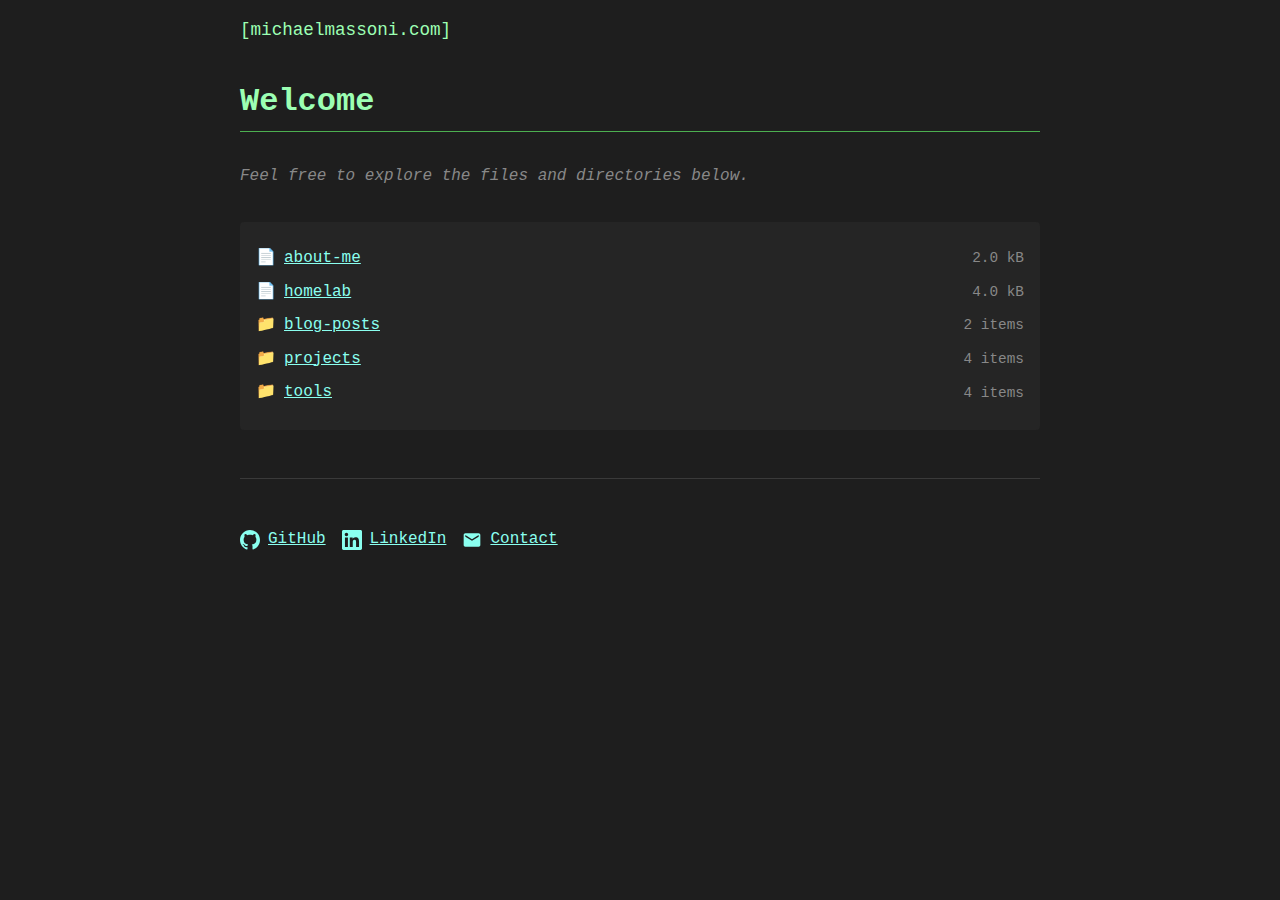
<file: index.html>
<!DOCTYPE html>
<html lang="en">

<head>
  <meta charset="UTF-8" />
  <meta name="viewport" content="width=device-width, initial-scale=1" />
  <meta name="description"
    content="Michael Massoni's personal website - Cyber Security Analyst, Linux enthusiast, and privacy advocate. Explore my tools, thoughts, and professional background." />
  <meta name="keywords" content="cyber security, linux, FOSS, privacy, homelab, security analyst, MSSP" />
  <meta name="author" content="Michael Massoni" />
  <meta name="robots" content="index, follow" />
  <meta property="og:title" content="Michael Massoni - Cyber Security Analyst" />
  <meta property="og:description"
    content="Cyber Security Analyst, Linux enthusiast, and privacy advocate. Explore my tools, thoughts, and professional background." />
  <meta property="og:type" content="website" />
  <meta property="og:url" content="https://michaelmassoni.com" />
  <title>michaelmassoni.com</title>
  <link rel="stylesheet" href="styles.css?v=1.1">
  <link rel="icon" type="image/svg+xml" href="favicon.svg">
</head>

<body>
  <div class="nav-container">
    <div class="website-name">[michaelmassoni.com]</div>
  </div>
  <h1>Welcome</h1>

  <div class="welcome-message">
    Feel free to explore the files and directories below.
  </div>

  <div class="directory-listing">
    <div class="item file">
      <a href="about.html">about-me</a>
      <span class="size">2.0 kB</span>
    </div>
    <div class="item file">
      <a href="homelab.html">homelab</a>
      <span class="size">4.0 kB</span>
    </div>
    <div class="item">
      <a href="posts.html">blog-posts</a>
      <span class="size">2 items</span>
    </div>
    <div class="item">
      <a href="projects.html">projects</a>
      <span class="size">4 items</span>
    </div>
    <div class="item">
      <a href="tools.html">tools</a>
      <span class="size">4 items</span>
    </div>
  </div>

  <footer>
    <div class="social-links">
      <a href="https://github.com/michaelmassoni" target="_blank" title="GitHub">
        <svg class="social-icon" viewBox="0 0 24 24" xmlns="http://www.w3.org/2000/svg">
          <path
            d="M12 0c-6.626 0-12 5.373-12 12 0 5.302 3.438 9.8 8.207 11.387.599.111.793-.261.793-.577v-2.234c-3.338.726-4.033-1.416-4.033-1.416-.546-1.387-1.333-1.756-1.333-1.756-1.089-.745.083-.729.083-.729 1.205.084 1.839 1.237 1.839 1.237 1.07 1.834 2.807 1.304 3.492.997.107-.775.418-1.305.762-1.604-2.665-.305-5.467-1.334-5.467-5.931 0-1.311.469-2.381 1.236-3.221-.124-.303-.535-1.524.117-3.176 0 0 1.008-.322 3.301 1.23.957-.266 1.983-.399 3.003-.404 1.02.005 2.047.138 3.006.404 2.291-1.552 3.297-1.23 3.297-1.23.653 1.653.242 2.874.118 3.176.77.84 1.235 1.911 1.235 3.221 0 4.609-2.807 5.624-5.479 5.921.43.372.823 1.102.823 2.222v3.293c0 .319.192.694.801.576 4.765-1.589 8.199-6.086 8.199-11.386 0-6.627-5.373-12-12-12z" />
        </svg>
        GitHub
      </a>
      <a href="https://linkedin.com/in/michael-massoni" target="_blank" title="LinkedIn">
        <svg class="social-icon" viewBox="0 0 24 24" xmlns="http://www.w3.org/2000/svg">
          <path
            d="M20.447 20.452h-3.554v-5.569c0-1.328-.027-3.037-1.852-3.037-1.853 0-2.136 1.445-2.136 2.939v5.667H9.351V9h3.414v1.561h.046c.477-.9 1.637-1.85 3.37-1.85 3.601 0 4.267 2.37 4.267 5.455v6.286zM5.337 7.433c-1.144 0-2.063-.926-2.063-2.065 0-1.138.92-2.063 2.063-2.063 1.14 0 2.064.925 2.064 2.063 0 1.139-.925 2.065-2.064 2.065zm1.782 13.019H3.555V9h3.564v11.452zM22.225 0H1.771C.792 0 0 .774 0 1.729v20.542C0 23.227.792 24 1.771 24h20.451C23.2 24 24 23.227 24 22.271V1.729C24 .774 23.2 0 22.222 0h.003z" />
        </svg>
        LinkedIn
      </a>
      <a href="mailto:hello@michaelmassoni.com" title="Email">
        <svg class="social-icon" viewBox="0 0 24 24" xmlns="http://www.w3.org/2000/svg">
          <path
            d="M20 4H4c-1.1 0-1.99.9-1.99 2L2 18c0 1.1.9 2 2 2h16c1.1 0 2-.9 2-2V6c0-1.1-.9-2-2-2zm0 4l-8 5-8-5V6l8 5 8-5v2z" />
        </svg>
        Contact
      </a>
    </div>
  </footer>
</body>

</html>
</file>
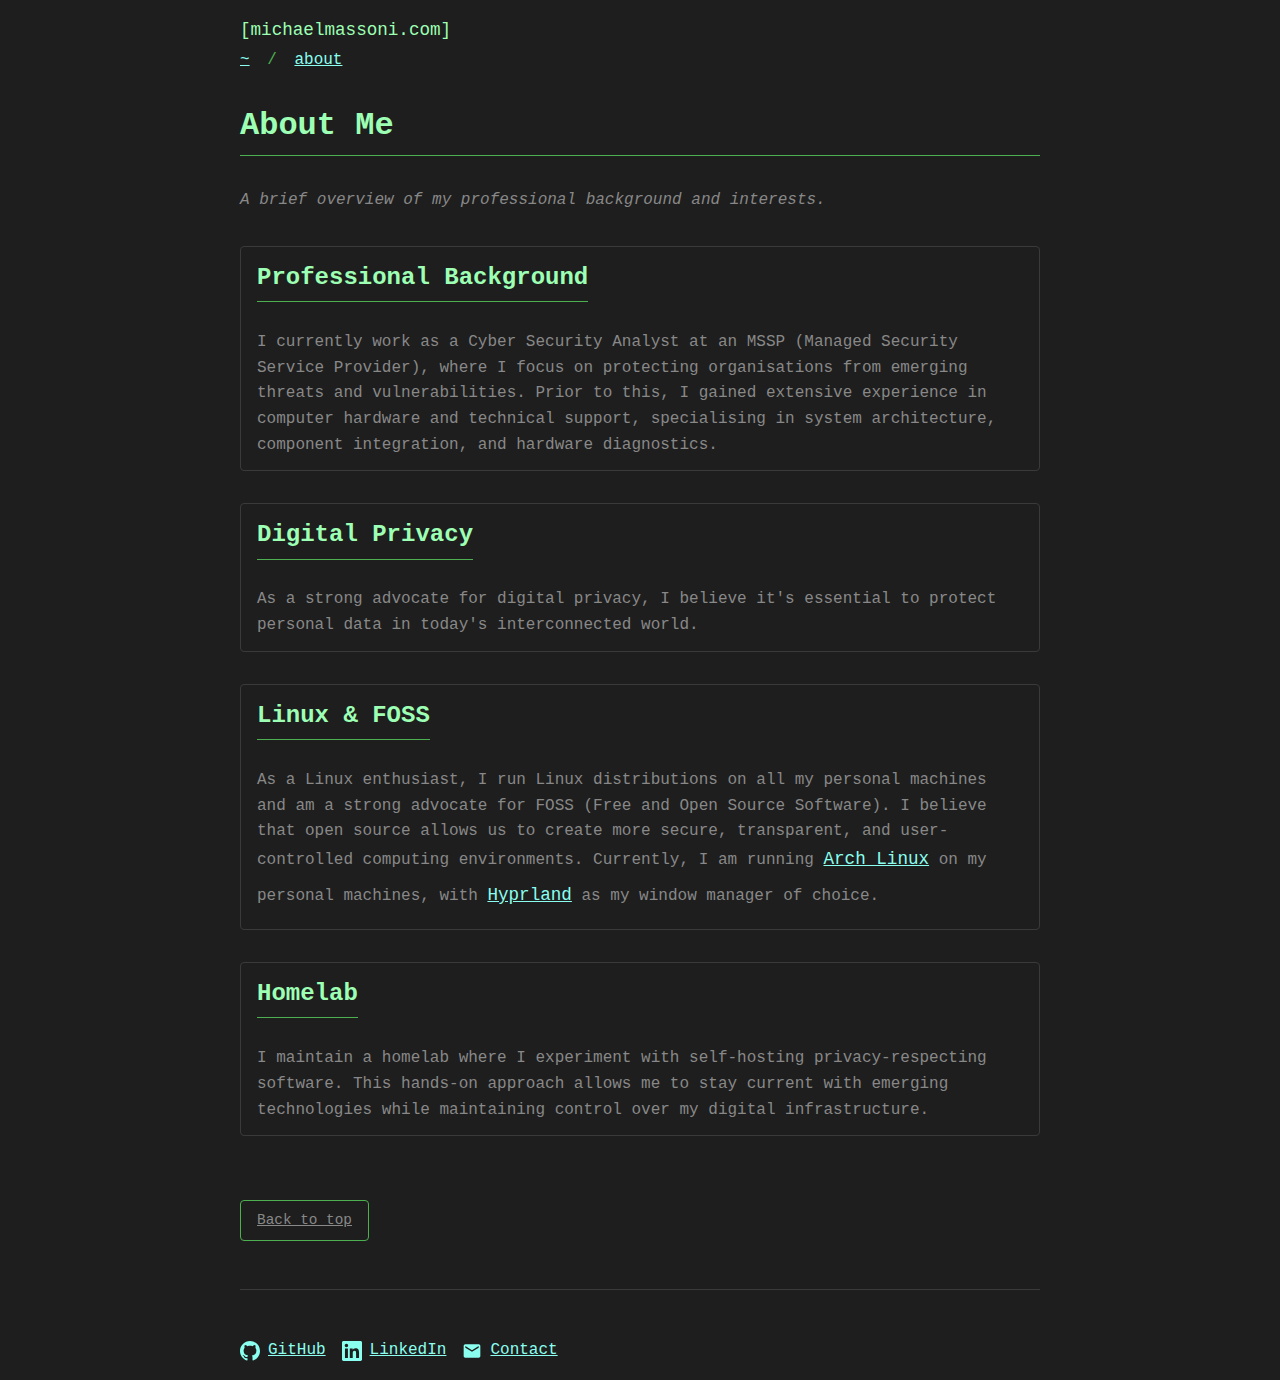
<file: about.html>
<!DOCTYPE html>
<html lang="en">
<head>
<meta charset="UTF-8" />
<meta name="viewport" content="width=device-width, initial-scale=1" />
<meta name="description" content="Learn about Michael Massoni's professional background as a Cyber Security Analyst, his expertise in computer hardware engineering, and his passion for Linux and FOSS." />
<meta name="keywords" content="cyber security analyst, computer hardware engineering, linux, FOSS, MSSP, technical support, system architecture" />
<meta name="author" content="Michael Massoni" />
<meta name="robots" content="index, follow" />
<meta property="og:title" content="About Michael Massoni - Cyber Security Professional" />
<meta property="og:description" content="Learn about Michael Massoni's professional background as a Cyber Security Analyst, his expertise in computer hardware engineering, and his passion for Linux and FOSS." />
<meta property="og:type" content="website" />
<meta property="og:url" content="https://michaelmassoni.com/about" />
<title>About - michaelmassoni.com</title>
<link rel="stylesheet" href="styles.css">
<link rel="icon" type="image/svg+xml" href="favicon.svg">
<script type="application/ld+json">
{
  "@context": "https://schema.org",
  "@type": "Person",
  "name": "Michael Massoni",
  "url": "https://michaelmassoni.com/about.html",
  "jobTitle": "Cyber Security Analyst",
  "worksFor": {
    "@type": "Organisation",
    "name": "Managed Security Service Provider (MSSP)"
  },
  "sameAs": [
    "https://github.com/michaelmassoni",
    "https://linkedin.com/in/michael-massoni"
  ],
  "description": "Cyber Security Analyst, Linux and FOSS advocate, privacy enthusiast, and homelab tinkerer."
}
</script>
</head>
<body>
  <div class="nav-container">
    <div class="website-name">[michaelmassoni.com]</div>
    <div class="nav-path">
      <a href="index.html">~</a>
      <span class="separator">/</span>
      <a href="about.html">about</a>
    </div>
  </div>
  <h1>About Me<span class="blinking-caret"></span></h1>
  
  <div class="intro-text">
    A brief overview of my professional background and interests.
  </div>
  
  <ul class="tool-list">
    <li>
      <h2>Professional Background</h2>
      <div class="tool-description">I currently work as a Cyber Security Analyst at an MSSP (Managed Security Service Provider), where I focus on protecting organisations from emerging threats and vulnerabilities. Prior to this, I gained extensive experience in computer hardware and technical support, specialising in system architecture, component integration, and hardware diagnostics.</div>
    </li>
    <li>
      <h2>Digital Privacy</h2>
      <div class="tool-description">As a strong advocate for digital privacy, I believe it's essential to protect personal data in today's interconnected world.</div>
    </li>
    <li>
      <h2>Linux & FOSS</h2>
      <div class="tool-description">As a Linux enthusiast, I run Linux distributions on all my personal machines and am a strong advocate for FOSS (Free and Open Source Software). I believe that open source allows us to create more secure, transparent, and user-controlled computing environments. Currently, I am running <a href="https://archlinux.org/" target="_blank">Arch Linux</a> on my personal machines, with <a href="https://hyprland.org/" target="_blank">Hyprland</a> as my window manager of choice.</div>
    </li>
    <li>
      <h2>Homelab</h2>
      <div class="tool-description">I maintain a homelab where I experiment with self-hosting privacy-respecting software. This hands-on approach allows me to stay current with emerging technologies while maintaining control over my digital infrastructure.</div>
    </li>
  </ul>
  
  <a href="#" class="back-to-top">Back to top</a>
  
  <footer>
    <div class="social-links">
      <a href="https://github.com/michaelmassoni" target="_blank" title="GitHub">
        <svg class="social-icon" viewBox="0 0 24 24" xmlns="http://www.w3.org/2000/svg">
          <path d="M12 0c-6.626 0-12 5.373-12 12 0 5.302 3.438 9.8 8.207 11.387.599.111.793-.261.793-.577v-2.234c-3.338.726-4.033-1.416-4.033-1.416-.546-1.387-1.333-1.756-1.333-1.756-1.089-.745.083-.729.083-.729 1.205.084 1.839 1.237 1.839 1.237 1.07 1.834 2.807 1.304 3.492.997.107-.775.418-1.305.762-1.604-2.665-.305-5.467-1.334-5.467-5.931 0-1.311.469-2.381 1.236-3.221-.124-.303-.535-1.524.117-3.176 0 0 1.008-.322 3.301 1.23.957-.266 1.983-.399 3.003-.404 1.02.005 2.047.138 3.006.404 2.291-1.552 3.297-1.23 3.297-1.23.653 1.653.242 2.874.118 3.176.77.84 1.235 1.911 1.235 3.221 0 4.609-2.807 5.624-5.479 5.921.43.372.823 1.102.823 2.222v3.293c0 .319.192.694.801.576 4.765-1.589 8.199-6.086 8.199-11.386 0-6.627-5.373-12-12-12z"/>
        </svg>
        GitHub
      </a>
      <a href="https://linkedin.com/in/michael-massoni" target="_blank" title="LinkedIn">
        <svg class="social-icon" viewBox="0 0 24 24" xmlns="http://www.w3.org/2000/svg">
          <path d="M20.447 20.452h-3.554v-5.569c0-1.328-.027-3.037-1.852-3.037-1.853 0-2.136 1.445-2.136 2.939v5.667H9.351V9h3.414v1.561h.046c.477-.9 1.637-1.85 3.37-1.85 3.601 0 4.267 2.37 4.267 5.455v6.286zM5.337 7.433c-1.144 0-2.063-.926-2.063-2.065 0-1.138.92-2.063 2.063-2.063 1.14 0 2.064.925 2.064 2.063 0 1.139-.925 2.065-2.064 2.065zm1.782 13.019H3.555V9h3.564v11.452zM22.225 0H1.771C.792 0 0 .774 0 1.729v20.542C0 23.227.792 24 1.771 24h20.451C23.2 24 24 23.227 24 22.271V1.729C24 .774 23.2 0 22.222 0h.003z"/>
        </svg>
        LinkedIn
      </a>
      <a href="mailto:hello@michaelmassoni.com" title="Email">
        <svg class="social-icon" viewBox="0 0 24 24" xmlns="http://www.w3.org/2000/svg">
          <path d="M20 4H4c-1.1 0-1.99.9-1.99 2L2 18c0 1.1.9 2 2 2h16c1.1 0 2-.9 2-2V6c0-1.1-.9-2-2-2zm0 4l-8 5-8-5V6l8 5 8-5v2z"/>
        </svg>
        Contact
      </a>
    </div>
  </footer>
</body>
</html>
</file>
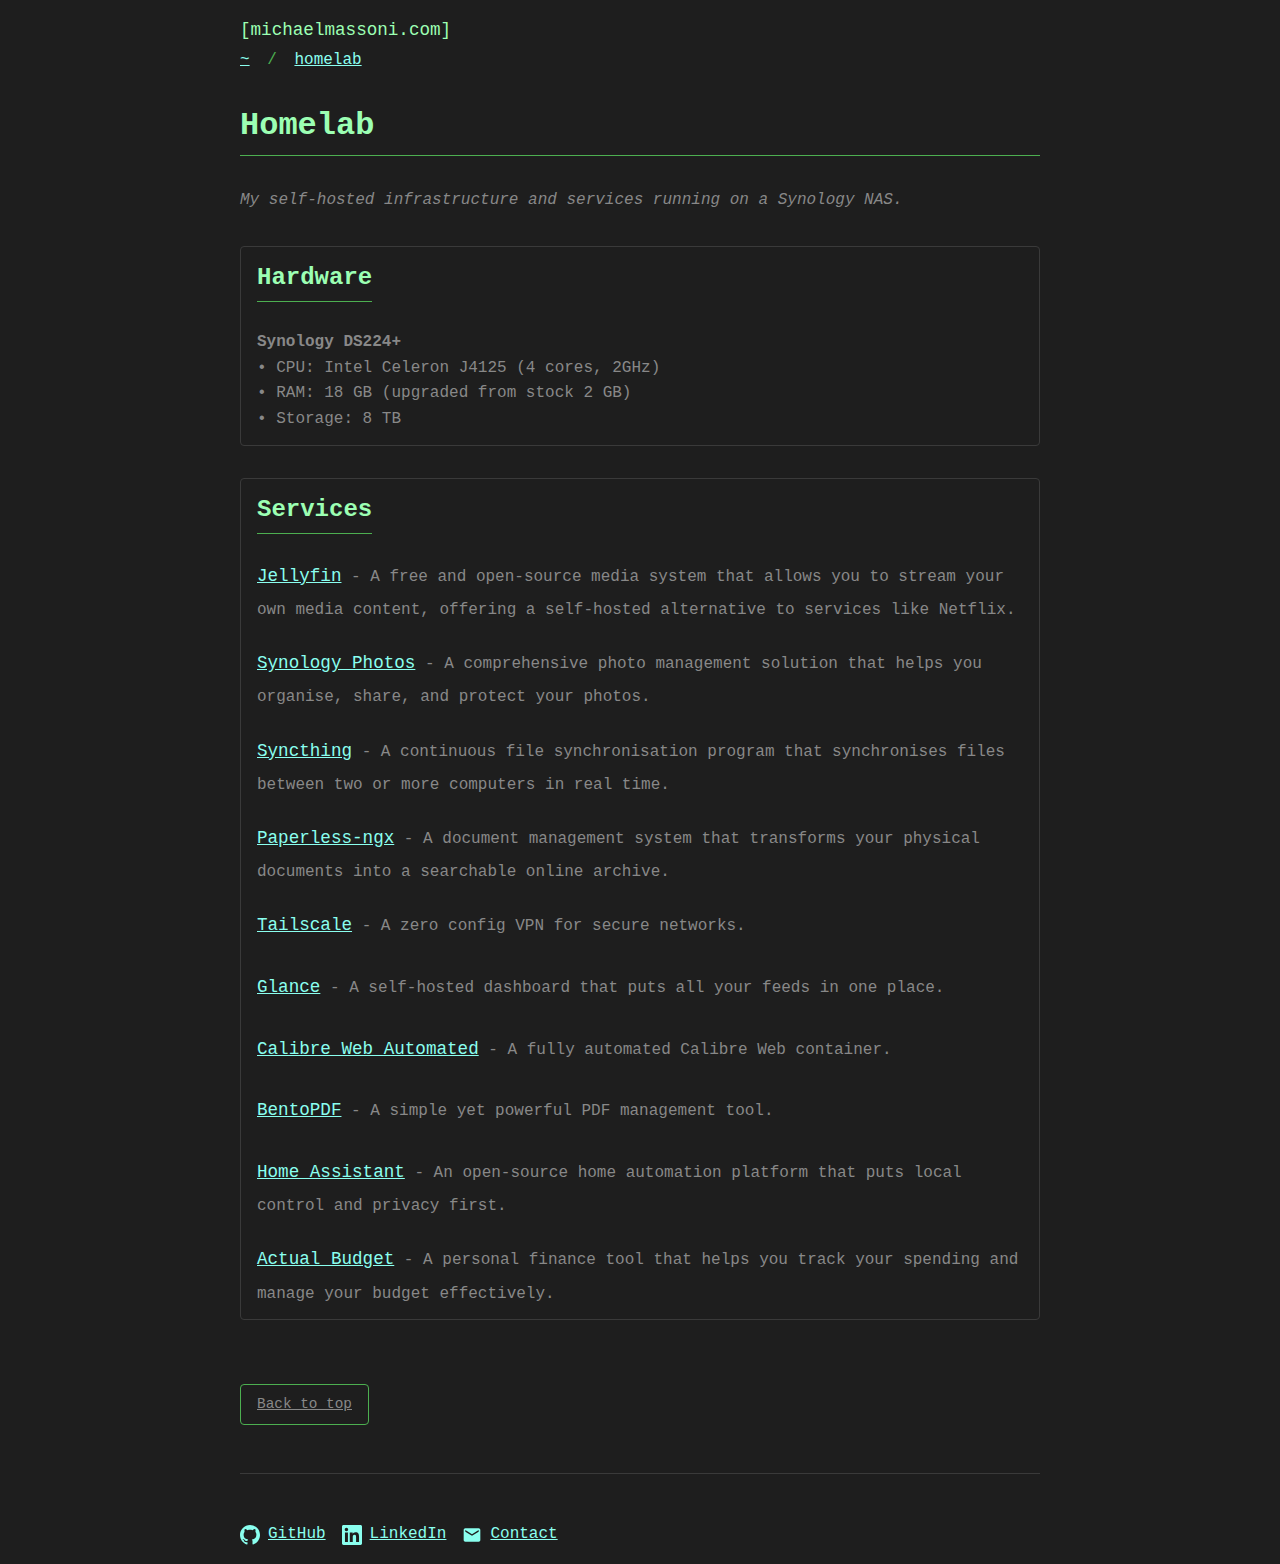
<file: homelab.html>
<!DOCTYPE html>
<html lang="en">

<head>
  <meta charset="UTF-8" />
  <meta name="viewport" content="width=device-width, initial-scale=1" />
  <meta name="description"
    content="Details about my homelab setup, including hardware specifications and self-hosted services." />
  <meta name="keywords" content="homelab, self-hosting, NAS, Synology, Jellyfin, Home Assistant, privacy" />
  <meta name="author" content="Michael Massoni" />
  <meta name="robots" content="index, follow" />
  <meta property="og:title" content="Homelab - Michael Massoni" />
  <meta property="og:description"
    content="Details about my homelab setup, including hardware specifications and self-hosted services." />
  <meta property="og:type" content="website" />
  <meta property="og:url" content="https://michaelmassoni.com/homelab" />
  <title>Homelab - michaelmassoni.com</title>
  <link rel="stylesheet" href="styles.css">
  <link rel="icon" type="image/svg+xml" href="favicon.svg">
</head>

<body>
  <div class="nav-container">
    <div class="website-name">[michaelmassoni.com]</div>
    <div class="nav-path">
      <a href="index.html">~</a>
      <span class="separator">/</span>
      <a href="homelab.html">homelab</a>
    </div>
  </div>
  <h1>Homelab</h1>

  <div class="intro-text">
    My self-hosted infrastructure and services running on a Synology NAS.
  </div>

  <ul class="tool-list">
    <li>
      <h2>Hardware</h2>
      <div class="tool-description">
        <strong>Synology DS224+</strong><br>
        • CPU: Intel Celeron J4125 (4 cores, 2GHz)<br>
        • RAM: 18 GB (upgraded from stock 2 GB)<br>
        • Storage: 8 TB
      </div>
    </li>

    <li>
      <h2>Services</h2>
      <div class="tool-description">
        <a href="https://jellyfin.org/" target="_blank">Jellyfin</a> - A free and open-source media system that allows
        you to stream your own media content, offering a self-hosted alternative to services like Netflix.<br><br>

        <a href="https://www.synology.com/en-us/dsm/feature/photos" target="_blank">Synology Photos</a> - A
        comprehensive photo management solution that helps you organise, share, and protect your photos.<br><br>

        <a href="https://syncthing.net/" target="_blank">Syncthing</a> - A continuous file synchronisation program that
        synchronises files between two or more computers in real time.<br><br>

        <a href="https://docs.paperless-ngx.com/" target="_blank">Paperless-ngx</a> - A document management system that
        transforms your physical documents into a searchable online archive.<br><br>

        <a href="https://tailscale.com/" target="_blank">Tailscale</a> - A zero config VPN for secure networks.<br><br>

        <a href="https://github.com/glanceapp/glance" target="_blank">Glance</a> - A self-hosted dashboard that puts all
        your feeds in one place.<br><br>

        <a href="https://github.com/crocodilestick/Calibre-Web-Automated" target="_blank">Calibre Web Automated</a> - A
        fully automated Calibre Web container.<br><br>

        <a href="https://bentopdf.com/" target="_blank">BentoPDF</a> - A simple yet powerful PDF management
        tool.<br><br>

        <a href="https://www.home-assistant.io/" target="_blank">Home Assistant</a> - An open-source home automation
        platform that puts local control and privacy first.<br><br>

        <a href="https://actualbudget.com/" target="_blank">Actual Budget</a> - A personal finance tool that helps you
        track your spending and manage your budget effectively.
      </div>
    </li>
  </ul>

  <a href="#" class="back-to-top">Back to top</a>

  <footer>
    <div class="social-links">
      <a href="https://github.com/michaelmassoni" target="_blank" title="GitHub">
        <svg class="social-icon" viewBox="0 0 24 24" xmlns="http://www.w3.org/2000/svg">
          <path
            d="M12 0c-6.626 0-12 5.373-12 12 0 5.302 3.438 9.8 8.207 11.387.599.111.793-.261.793-.577v-2.234c-3.338.726-4.033-1.416-4.033-1.416-.546-1.387-1.333-1.756-1.333-1.756-1.089-.745.083-.729.083-.729 1.205.084 1.839 1.237 1.839 1.237 1.07 1.834 2.807 1.304 3.492.997.107-.775.418-1.305.762-1.604-2.665-.305-5.467-1.334-5.467-5.931 0-1.311.469-2.381 1.236-3.221-.124-.303-.535-1.524.117-3.176 0 0 1.008-.322 3.301 1.23.957-.266 1.983-.399 3.003-.404 1.02.005 2.047.138 3.006.404 2.291-1.552 3.297-1.23 3.297-1.23.653 1.653.242 2.874.118 3.176.77.84 1.235 1.911 1.235 3.221 0 4.609-2.807 5.624-5.479 5.921.43.372.823 1.102.823 2.222v3.293c0 .319.192.694.801.576 4.765-1.589 8.199-6.086 8.199-11.386 0-6.627-5.373-12-12-12z" />
        </svg>
        GitHub
      </a>
      <a href="https://linkedin.com/in/michael-massoni" target="_blank" title="LinkedIn">
        <svg class="social-icon" viewBox="0 0 24 24" xmlns="http://www.w3.org/2000/svg">
          <path
            d="M20.447 20.452h-3.554v-5.569c0-1.328-.027-3.037-1.852-3.037-1.853 0-2.136 1.445-2.136 2.939v5.667H9.351V9h3.414v1.561h.046c.477-.9 1.637-1.85 3.37-1.85 3.601 0 4.267 2.37 4.267 5.455v6.286zM5.337 7.433c-1.144 0-2.063-.926-2.063-2.065 0-1.138.92-2.063 2.063-2.063 1.14 0 2.064.925 2.064 2.063 0 1.139-.925 2.065-2.064 2.065zm1.782 13.019H3.555V9h3.564v11.452zM22.225 0H1.771C.792 0 0 .774 0 1.729v20.542C0 23.227.792 24 1.771 24h20.451C23.2 24 24 23.227 24 22.271V1.729C24 .774 23.2 0 22.222 0h.003z" />
        </svg>
        LinkedIn
      </a>
      <a href="mailto:hello@michaelmassoni.com" title="Email">
        <svg class="social-icon" viewBox="0 0 24 24" xmlns="http://www.w3.org/2000/svg">
          <path
            d="M20 4H4c-1.1 0-1.99.9-1.99 2L2 18c0 1.1.9 2 2 2h16c1.1 0 2-.9 2-2V6c0-1.1-.9-2-2-2zm0 4l-8 5-8-5V6l8 5 8-5v2z" />
        </svg>
        Contact
      </a>
    </div>
  </footer>
</body>

</html>
</file>
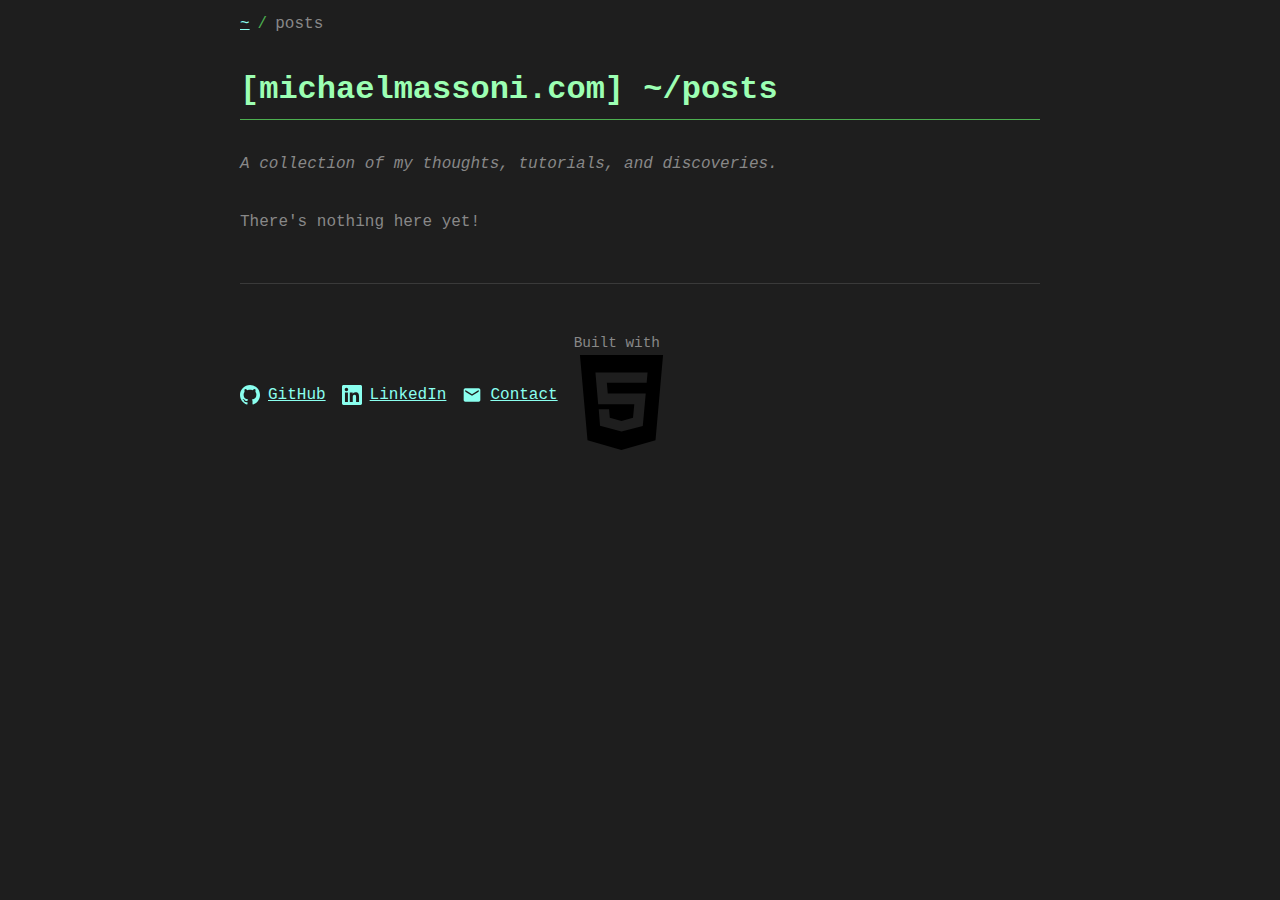
<file: posts.html>
<!DOCTYPE html>
<html lang="en">
<head>
<meta charset="UTF-8" />
<meta name="viewport" content="width=device-width, initial-scale=1" />
<meta name="description" content="Read insights and articles about cyber security, Linux, privacy, and technology from Michael Massoni, a Cyber Security Analyst and Linux enthusiast." />
<meta name="keywords" content="cyber security blog, linux articles, privacy insights, technology blog, security analysis, FOSS discussions" />
<meta name="author" content="Michael Massoni" />
<meta name="robots" content="index, follow" />
<meta property="og:title" content="Blog Posts - Michael Massoni" />
<meta property="og:description" content="Read insights and articles about cyber security, Linux, privacy, and technology from Michael Massoni, a Cyber Security Analyst and Linux enthusiast." />
<meta property="og:type" content="website" />
<meta property="og:url" content="https://michaelmassoni.com/posts" />
<title>Posts - michaelmassoni.com</title>
<link rel="stylesheet" href="styles.css">
<link rel="icon" type="image/svg+xml" href="favicon.svg">
</head>
<body>
  <div class="nav-path">
    <a href="index.html">~</a><span class="separator">/</span>posts
  </div>
  <h1>[michaelmassoni.com] ~/posts<span class="blinking-caret"></span></h1>
  
  <div class="intro-text">
    A collection of my thoughts, tutorials, and discoveries.
  </div>
  
  <ul class="post-list">
    <li>
      <p>There's nothing here yet!</p>
    </li>
  </ul>
  
  <footer>
    <div class="social-links">
      <a href="https://github.com/michaelmassoni" target="_blank" title="GitHub">
        <svg class="social-icon" viewBox="0 0 24 24" xmlns="http://www.w3.org/2000/svg">
          <path d="M12 0c-6.626 0-12 5.373-12 12 0 5.302 3.438 9.8 8.207 11.387.599.111.793-.261.793-.577v-2.234c-3.338.726-4.033-1.416-4.033-1.416-.546-1.387-1.333-1.756-1.333-1.756-1.089-.745.083-.729.083-.729 1.205.084 1.839 1.237 1.839 1.237 1.07 1.834 2.807 1.304 3.492.997.107-.775.418-1.305.762-1.604-2.665-.305-5.467-1.334-5.467-5.931 0-1.311.469-2.381 1.236-3.221-.124-.303-.535-1.524.117-3.176 0 0 1.008-.322 3.301 1.23.957-.266 1.983-.399 3.003-.404 1.02.005 2.047.138 3.006.404 2.291-1.552 3.297-1.23 3.297-1.23.653 1.653.242 2.874.118 3.176.77.84 1.235 1.911 1.235 3.221 0 4.609-2.807 5.624-5.479 5.921.43.372.823 1.102.823 2.222v3.293c0 .319.192.694.801.576 4.765-1.589 8.199-6.086 8.199-11.386 0-6.627-5.373-12-12-12z"/>
        </svg>
        GitHub
      </a>
      <a href="https://linkedin.com/in/michael-massoni" target="_blank" title="LinkedIn">
        <svg class="social-icon" viewBox="0 0 24 24" xmlns="http://www.w3.org/2000/svg">
          <path d="M20.447 20.452h-3.554v-5.569c0-1.328-.027-3.037-1.852-3.037-1.853 0-2.136 1.445-2.136 2.939v5.667H9.351V9h3.414v1.561h.046c.477-.9 1.637-1.85 3.37-1.85 3.601 0 4.267 2.37 4.267 5.455v6.286zM5.337 7.433c-1.144 0-2.063-.926-2.063-2.065 0-1.138.92-2.063 2.063-2.063 1.14 0 2.064.925 2.064 2.063 0 1.139-.925 2.065-2.064 2.065zm1.782 13.019H3.555V9h3.564v11.452zM22.225 0H1.771C.792 0 0 .774 0 1.729v20.542C0 23.227.792 24 1.771 24h20.451C23.2 24 24 23.227 24 22.271V1.729C24 .774 23.2 0 22.222 0h.003z"/>
        </svg>
        LinkedIn
      </a>
      <a href="mailto:hello@michaelmassoni.com" title="Email">
        <svg class="social-icon" viewBox="0 0 24 24" xmlns="http://www.w3.org/2000/svg">
          <path d="M20 4H4c-1.1 0-1.99.9-1.99 2L2 18c0 1.1.9 2 2 2h16c1.1 0 2-.9 2-2V6c0-1.1-.9-2-2-2zm0 4l-8 5-8-5V6l8 5 8-5v2z"/>
        </svg>
        Contact
      </a>
      <span class="built-with">
        Built with 
        <svg class="html5-icon" viewBox="0 0 24 24" xmlns="http://www.w3.org/2000/svg">
          <path d="M1.5 0h21l-1.91 21.563L11.977 24l-8.564-2.438L1.5 0zm7.031 9.75l-.232-2.718 10.059.003.23-2.622L5.412 4.41l.698 8.01h9.126l-.326 3.426-2.91.804-2.955-.81-.188-2.11H6.248l.33 4.171L12 19.351l5.379-1.443.744-8.157H8.531z"/>
        </svg>
      </span>
    </div>
  </footer>
</body>
</html>
</file>
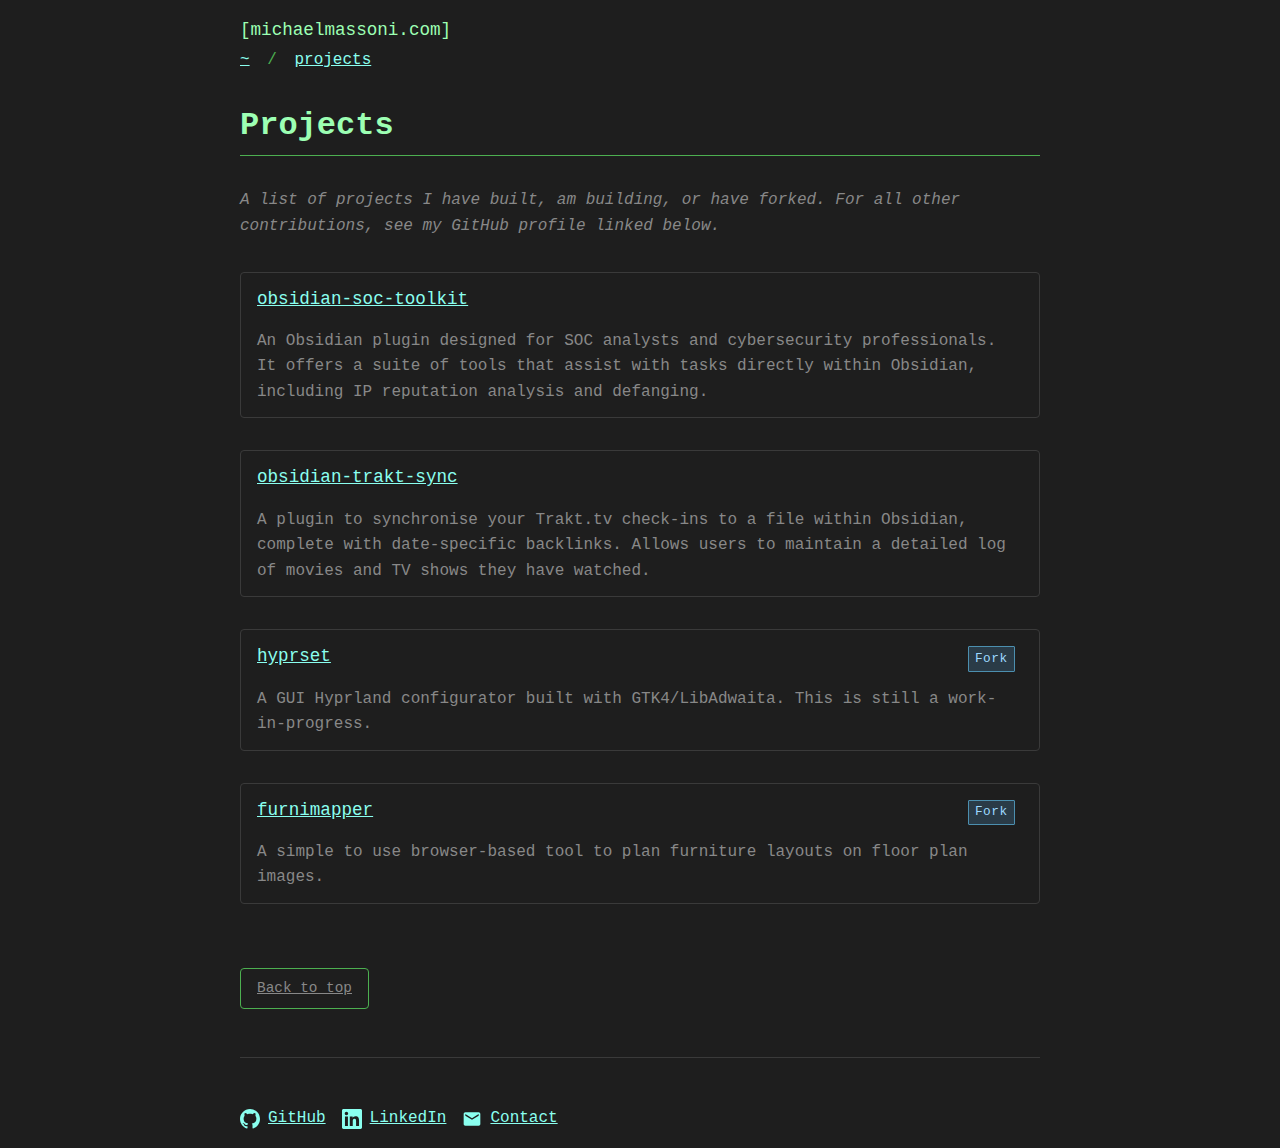
<file: projects.html>
<!DOCTYPE html>
<html lang="en">

<head>
    <meta charset="UTF-8" />
    <meta name="viewport" content="width=device-width, initial-scale=1" />
    <meta name="description"
        content="Michael Massoni's Projects - A collection of open source tools, forks, and software I have built or contributed to." />
    <meta name="keywords" content="projects, software, github, development, open source, michael massoni" />
    <meta name="author" content="Michael Massoni" />
    <meta name="robots" content="index, follow" />
    <meta property="og:title" content="Projects - Michael Massoni" />
    <meta property="og:description"
        content="Michael Massoni's Projects - A collection of open source tools, forks, and software I have built or contributed to." />
    <meta property="og:type" content="website" />
    <meta property="og:url" content="https://michaelmassoni.com/projects" />
    <title>Projects - michaelmassoni.com</title>
    <link rel="stylesheet" href="styles.css">
    <link rel="icon" type="image/svg+xml" href="favicon.svg">
</head>

<body>
    <div class="nav-container">
        <div class="website-name">[michaelmassoni.com]</div>
        <div class="nav-path">
            <a href="index.html">~</a>
            <span class="separator">/</span>
            <a href="projects.html">projects</a>
        </div>
    </div>
    <h1>Projects</h1>

    <div class="intro-text">
        A list of projects I have built, am building, or have forked. For all other contributions, see my GitHub profile
        linked below.
    </div>

    <ul class="tool-list">
        <li class="tool-item">
            <a href="https://github.com/michaelmassoni/obsidian-soc-toolkit" target="_blank">obsidian-soc-toolkit</a>
            <div class="tool-description">An Obsidian plugin designed for SOC analysts and cybersecurity professionals.
                It offers a suite of tools that assist with tasks directly within Obsidian, including IP reputation
                analysis and defanging.</div>
        </li>

        <li class="tool-item">
            <a href="https://github.com/michaelmassoni/obsidian-trakt-sync" target="_blank">obsidian-trakt-sync</a>
            <div class="tool-description">A plugin to synchronise your Trakt.tv check-ins to a file within Obsidian,
                complete with date-specific backlinks. Allows users to maintain a detailed log of movies and TV shows
                they have watched.</div>
        </li>

        <li class="tool-item">
            <a href="https://github.com/michaelmassoni/hyprset" target="_blank">hyprset</a>
            <div class="tool-tags">
                <span class="tool-tag fork">Fork</span>
            </div>
            <div class="tool-description">A GUI Hyprland configurator built with GTK4/LibAdwaita. This is still a
                work-in-progress.</div>
        </li>

        <li class="tool-item">
            <a href="https://github.com/michaelmassoni/furnimapper" target="_blank">furnimapper</a>
            <div class="tool-tags">
                <span class="tool-tag fork">Fork</span>
            </div>
            <div class="tool-description">A simple to use browser-based tool to plan furniture layouts on floor plan
                images.</div>
        </li>
    </ul>

    <a href="#" class="back-to-top">Back to top</a>

    <footer>
        <div class="social-links">
            <a href="https://github.com/michaelmassoni" target="_blank" title="GitHub">
                <svg class="social-icon" viewBox="0 0 24 24" xmlns="http://www.w3.org/2000/svg">
                    <path
                        d="M12 0c-6.626 0-12 5.373-12 12 0 5.302 3.438 9.8 8.207 11.387.599.111.793-.261.793-.577v-2.234c-3.338.726-4.033-1.416-4.033-1.416-.546-1.387-1.333-1.756-1.333-1.756-1.089-.745.083-.729.083-.729 1.205.084 1.839 1.237 1.839 1.237 1.07 1.834 2.807 1.304 3.492.997.107-.775.418-1.305.762-1.604-2.665-.305-5.467-1.334-5.467-5.931 0-1.311.469-2.381 1.236-3.221-.124-.303-.535-1.524.117-3.176 0 0 1.008-.322 3.301 1.23.957-.266 1.983-.399 3.003-.404 1.02.005 2.047.138 3.006.404 2.291-1.552 3.297-1.23 3.297-1.23.653 1.653.242 2.874.118 3.176.77.84 1.235 1.911 1.235 3.221 0 4.609-2.807 5.624-5.479 5.921.43.372.823 1.102.823 2.222v3.293c0 .319.192.694.801.576 4.765-1.589 8.199-6.086 8.199-11.386 0-6.627-5.373-12-12-12z" />
                </svg>
                GitHub
            </a>
            <a href="https://linkedin.com/in/michael-massoni" target="_blank" title="LinkedIn">
                <svg class="social-icon" viewBox="0 0 24 24" xmlns="http://www.w3.org/2000/svg">
                    <path
                        d="M20.447 20.452h-3.554v-5.569c0-1.328-.027-3.037-1.852-3.037-1.853 0-2.136 1.445-2.136 2.939v5.667H9.351V9h3.414v1.561h.046c.477-.9 1.637-1.85 3.37-1.85 3.601 0 4.267 2.37 4.267 5.455v6.286zM5.337 7.433c-1.144 0-2.063-.926-2.063-2.065 0-1.138.92-2.063 2.063-2.063 1.14 0 2.064.925 2.064 2.063 0 1.139-.925 2.065-2.064 2.065zm1.782 13.019H3.555V9h3.564v11.452zM22.225 0H1.771C.792 0 0 .774 0 1.729v20.542C0 23.227.792 24 1.771 24h20.451C23.2 24 24 23.227 24 22.271V1.729C24 .774 23.2 0 22.222 0h.003z" />
                </svg>
                LinkedIn
            </a>
            <a href="mailto:hello@michaelmassoni.com" title="Email">
                <svg class="social-icon" viewBox="0 0 24 24" xmlns="http://www.w3.org/2000/svg">
                    <path
                        d="M20 4H4c-1.1 0-1.99.9-1.99 2L2 18c0 1.1.9 2 2 2h16c1.1 0 2-.9 2-2V6c0-1.1-.9-2-2-2zm0 4l-8 5-8-5V6l8 5 8-5v2z" />
                </svg>
                Contact
            </a>
        </div>
    </footer>
</body>

</html>
</file>
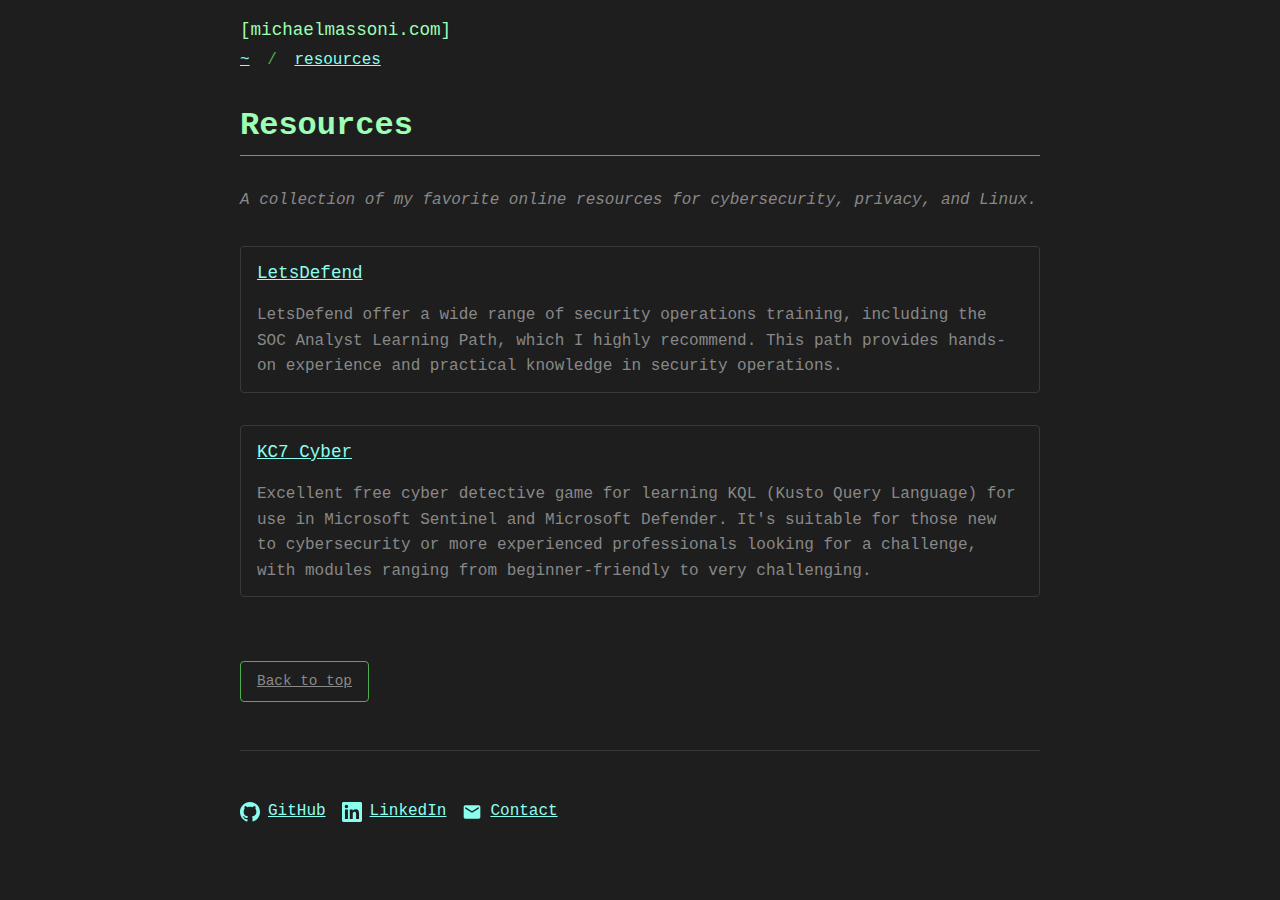
<file: resources.html>
<!DOCTYPE html>
<html lang="en">
<head>
<meta charset="UTF-8" />
<meta name="viewport" content="width=device-width, initial-scale=1" />
<meta name="description" content="A curated collection of cybersecurity, Linux, and privacy resources - learning materials, tools, and guides recommended by Michael Massoni." />
<meta name="keywords" content="cyber security resources, linux guides, privacy tools, security learning, FOSS resources" />
<meta name="author" content="Michael Massoni" />
<meta name="robots" content="index, follow" />
<meta property="og:title" content="Resources - Michael Massoni" />
<meta property="og:description" content="A curated collection of cybersecurity, Linux, and privacy resources - learning materials, tools, and guides recommended by Michael Massoni." />
<meta property="og:type" content="website" />
<meta property="og:url" content="https://michaelmassoni.com/resources" />
<title>Resources - michaelmassoni.com</title>
<link rel="stylesheet" href="styles.css">
<link rel="icon" type="image/svg+xml" href="favicon.svg">
</head>
<body>
  <div class="nav-container">
    <div class="website-name">[michaelmassoni.com]</div>
    <div class="nav-path">
      <a href="index.html">~</a>
      <span class="separator">/</span>
      <a href="resources.html">resources</a>
    </div>
  </div>
  <h1>Resources</h1>
  
  <div class="intro-text">
    A collection of my favorite online resources for cybersecurity, privacy, and Linux.
  </div>
  
  <ul class="tool-list">
    <li class="tool-item">
      <a href="https://app.letsdefend.io" target="_blank">LetsDefend</a>
      <div class="tool-description">LetsDefend offer a wide range of security operations training, including the SOC Analyst Learning Path, which I highly recommend. This path provides hands-on experience and practical knowledge in security operations.</div>
    </li>
    
    <li class="tool-item">
      <a href="https://kc7cyber.com" target="_blank">KC7 Cyber</a>
      <div class="tool-description">Excellent free cyber detective game for learning KQL (Kusto Query Language) for use in Microsoft Sentinel and Microsoft Defender. It's suitable for those new to cybersecurity or more experienced professionals looking for a challenge, with modules ranging from beginner-friendly to very challenging.</div>
    </li>
  </ul>
  
  <a href="#" class="back-to-top">Back to top</a>
  
  <footer>
    <div class="social-links">
      <a href="https://github.com/michaelmassoni" target="_blank" title="GitHub">
        <svg class="social-icon" viewBox="0 0 24 24" xmlns="http://www.w3.org/2000/svg">
          <path d="M12 0c-6.626 0-12 5.373-12 12 0 5.302 3.438 9.8 8.207 11.387.599.111.793-.261.793-.577v-2.234c-3.338.726-4.033-1.416-4.033-1.416-.546-1.387-1.333-1.756-1.333-1.756-1.089-.745.083-.729.083-.729 1.205.084 1.839 1.237 1.839 1.237 1.07 1.834 2.807 1.304 3.492.997.107-.775.418-1.305.762-1.604-2.665-.305-5.467-1.334-5.467-5.931 0-1.311.469-2.381 1.236-3.221-.124-.303-.535-1.524.117-3.176 0 0 1.008-.322 3.301 1.23.957-.266 1.983-.399 3.003-.404 1.02.005 2.047.138 3.006.404 2.291-1.552 3.297-1.23 3.297-1.23.653 1.653.242 2.874.118 3.176.77.84 1.235 1.911 1.235 3.221 0 4.609-2.807 5.624-5.479 5.921.43.372.823 1.102.823 2.222v3.293c0 .319.192.694.801.576 4.765-1.589 8.199-6.086 8.199-11.386 0-6.627-5.373-12-12-12z"/>
        </svg>
        GitHub
      </a>
      <a href="https://linkedin.com/in/michael-massoni" target="_blank" title="LinkedIn">
        <svg class="social-icon" viewBox="0 0 24 24" xmlns="http://www.w3.org/2000/svg">
          <path d="M20.447 20.452h-3.554v-5.569c0-1.328-.027-3.037-1.852-3.037-1.853 0-2.136 1.445-2.136 2.939v5.667H9.351V9h3.414v1.561h.046c.477-.9 1.637-1.85 3.37-1.85 3.601 0 4.267 2.37 4.267 5.455v6.286zM5.337 7.433c-1.144 0-2.063-.926-2.063-2.065 0-1.138.92-2.063 2.063-2.063 1.14 0 2.064.925 2.064 2.063 0 1.139-.925 2.065-2.064 2.065zm1.782 13.019H3.555V9h3.564v11.452zM22.225 0H1.771C.792 0 0 .774 0 1.729v20.542C0 23.227.792 24 1.771 24h20.451C23.2 24 24 23.227 24 22.271V1.729C24 .774 23.2 0 22.222 0h.003z"/>
        </svg>
        LinkedIn
      </a>
      <a href="mailto:hello@michaelmassoni.com" title="Email">
        <svg class="social-icon" viewBox="0 0 24 24" xmlns="http://www.w3.org/2000/svg">
          <path d="M20 4H4c-1.1 0-1.99.9-1.99 2L2 18c0 1.1.9 2 2 2h16c1.1 0 2-.9 2-2V6c0-1.1-.9-2-2-2zm0 4l-8 5-8-5V6l8 5 8-5v2z"/>
        </svg>
        Contact
      </a>
    </div>
  </footer>
</body>
</html>
</file>
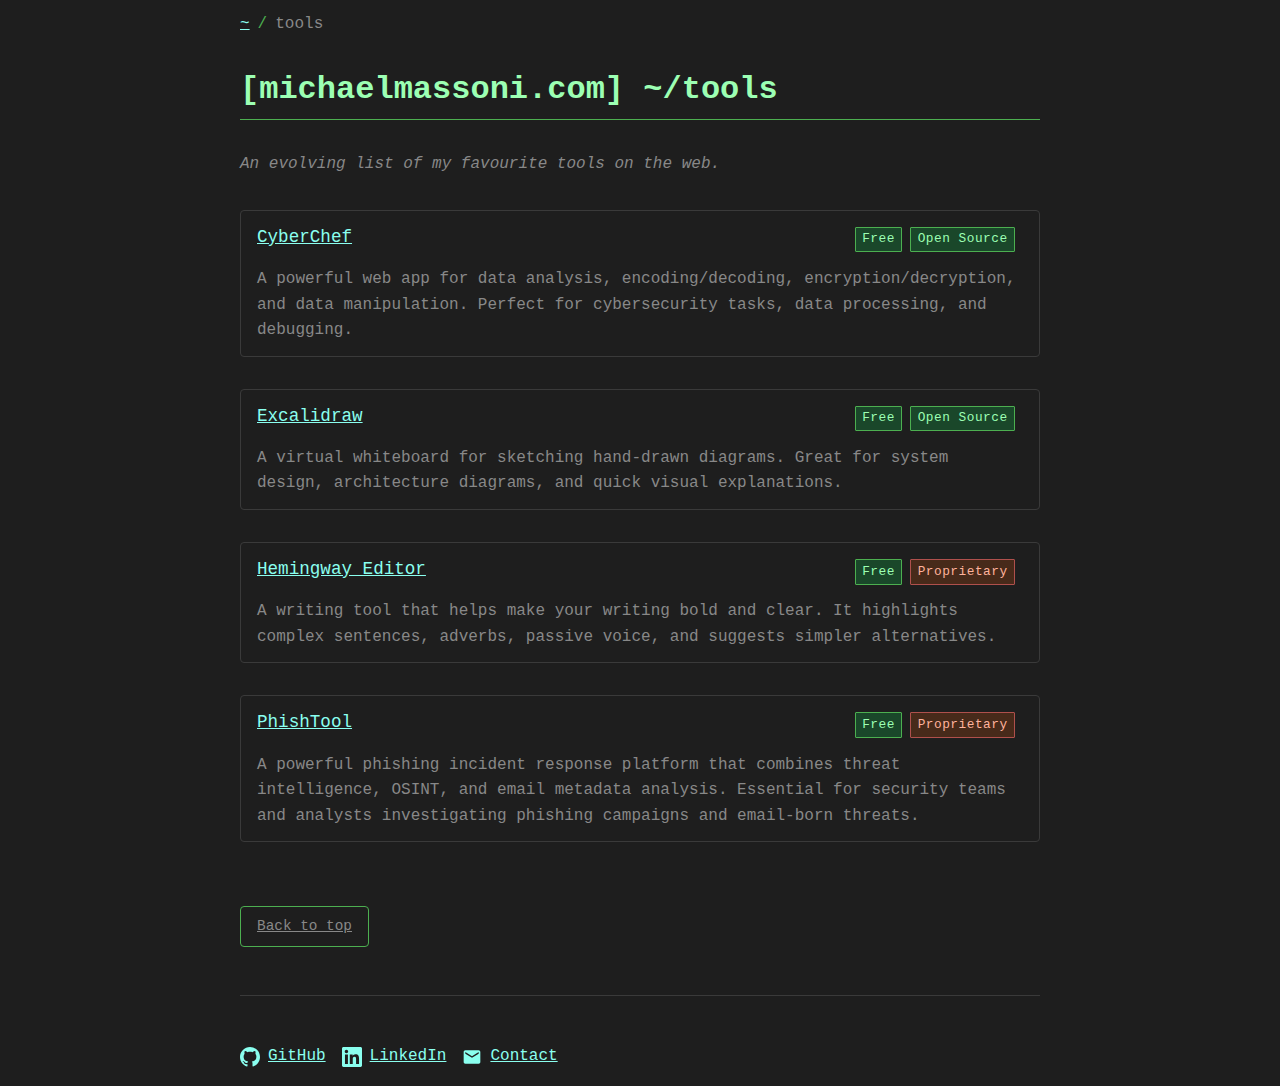
<file: tools.html>
<!DOCTYPE html>
<html lang="en">
<head>
<meta charset="UTF-8" />
<meta name="viewport" content="width=device-width, initial-scale=1" />
<meta name="description" content="Explore a curated collection of essential cyber security and privacy tools, including Wireshark, Nmap, Metasploit, and more. Find the right tools for your security needs." />
<meta name="keywords" content="cyber security tools, network analysis, penetration testing, privacy tools, Wireshark, Nmap, Metasploit, Burp Suite, OWASP ZAP" />
<meta name="author" content="Michael Massoni" />
<meta name="robots" content="index, follow" />
<meta property="og:title" content="Cyber Security Tools - Michael Massoni" />
<meta property="og:description" content="Explore a curated collection of essential cyber security and privacy tools, including Wireshark, Nmap, Metasploit, and more. Find the right tools for your security needs." />
<meta property="og:type" content="website" />
<meta property="og:url" content="https://michaelmassoni.com/tools" />
<title>Tools - michaelmassoni.com</title>
<link rel="stylesheet" href="styles.css">
<link rel="icon" type="image/svg+xml" href="favicon.svg">
</head>
<body>
  <div class="nav-path">
    <a href="index.html">~</a><span class="separator">/</span>tools
  </div>
  <h1>[michaelmassoni.com] ~/tools<span class="blinking-caret"></span></h1>
  
  <div class="intro-text">
    An evolving list of my favourite tools on the web.
  </div>
  
  <ul class="tool-list">
    <li>
      <a href="https://gchq.github.io/CyberChef/" target="_blank">CyberChef</a>
      <span class="tool-tag free">Free</span>
      <span class="tool-tag opensource">Open Source</span>
      <div class="tool-description">A powerful web app for data analysis, encoding/decoding, encryption/decryption, and data manipulation. Perfect for cybersecurity tasks, data processing, and debugging.</div>
    </li>
    <li>
      <a href="https://excalidraw.com/" target="_blank">Excalidraw</a>
      <span class="tool-tag free">Free</span>
      <span class="tool-tag opensource">Open Source</span>
      <div class="tool-description">A virtual whiteboard for sketching hand-drawn diagrams. Great for system design, architecture diagrams, and quick visual explanations.</div>
    </li>
    <li>
      <a href="https://hemingwayapp.com/" target="_blank">Hemingway Editor</a>
      <span class="tool-tag free">Free</span>
      <span class="tool-tag proprietary">Proprietary</span>
      <div class="tool-description">A writing tool that helps make your writing bold and clear. It highlights complex sentences, adverbs, passive voice, and suggests simpler alternatives.</div>
    </li>
    <li>
      <a href="https://www.phishtool.com/" target="_blank">PhishTool</a>
      <span class="tool-tag free">Free</span>
      <span class="tool-tag proprietary">Proprietary</span>
      <div class="tool-description">A powerful phishing incident response platform that combines threat intelligence, OSINT, and email metadata analysis. Essential for security teams and analysts investigating phishing campaigns and email-born threats.</div>
    </li>
  </ul>
  
  <a href="#" class="back-to-top">Back to top</a>
  
  <footer>
    <div class="social-links">
      <a href="https://github.com/michaelmassoni" target="_blank" title="GitHub">
        <svg class="social-icon" viewBox="0 0 24 24" xmlns="http://www.w3.org/2000/svg">
          <path d="M12 0c-6.626 0-12 5.373-12 12 0 5.302 3.438 9.8 8.207 11.387.599.111.793-.261.793-.577v-2.234c-3.338.726-4.033-1.416-4.033-1.416-.546-1.387-1.333-1.756-1.333-1.756-1.089-.745.083-.729.083-.729 1.205.084 1.839 1.237 1.839 1.237 1.07 1.834 2.807 1.304 3.492.997.107-.775.418-1.305.762-1.604-2.665-.305-5.467-1.334-5.467-5.931 0-1.311.469-2.381 1.236-3.221-.124-.303-.535-1.524.117-3.176 0 0 1.008-.322 3.301 1.23.957-.266 1.983-.399 3.003-.404 1.02.005 2.047.138 3.006.404 2.291-1.552 3.297-1.23 3.297-1.23.653 1.653.242 2.874.118 3.176.77.84 1.235 1.911 1.235 3.221 0 4.609-2.807 5.624-5.479 5.921.43.372.823 1.102.823 2.222v3.293c0 .319.192.694.801.576 4.765-1.589 8.199-6.086 8.199-11.386 0-6.627-5.373-12-12-12z"/>
        </svg>
        GitHub
      </a>
      <a href="https://linkedin.com/in/michael-massoni" target="_blank" title="LinkedIn">
        <svg class="social-icon" viewBox="0 0 24 24" xmlns="http://www.w3.org/2000/svg">
          <path d="M20.447 20.452h-3.554v-5.569c0-1.328-.027-3.037-1.852-3.037-1.853 0-2.136 1.445-2.136 2.939v5.667H9.351V9h3.414v1.561h.046c.477-.9 1.637-1.85 3.37-1.85 3.601 0 4.267 2.37 4.267 5.455v6.286zM5.337 7.433c-1.144 0-2.063-.926-2.063-2.065 0-1.138.92-2.063 2.063-2.063 1.14 0 2.064.925 2.064 2.063 0 1.139-.925 2.065-2.064 2.065zm1.782 13.019H3.555V9h3.564v11.452zM22.225 0H1.771C.792 0 0 .774 0 1.729v20.542C0 23.227.792 24 1.771 24h20.451C23.2 24 24 23.227 24 22.271V1.729C24 .774 23.2 0 22.222 0h.003z"/>
        </svg>
        LinkedIn
      </a>
      <a href="mailto:hello@michaelmassoni.com" title="Email">
        <svg class="social-icon" viewBox="0 0 24 24" xmlns="http://www.w3.org/2000/svg">
          <path d="M20 4H4c-1.1 0-1.99.9-1.99 2L2 18c0 1.1.9 2 2 2h16c1.1 0 2-.9 2-2V6c0-1.1-.9-2-2-2zm0 4l-8 5-8-5V6l8 5 8-5v2z"/>
        </svg>
        Contact
      </a>
    </div>
  </footer>
</body>
</html>
</file>
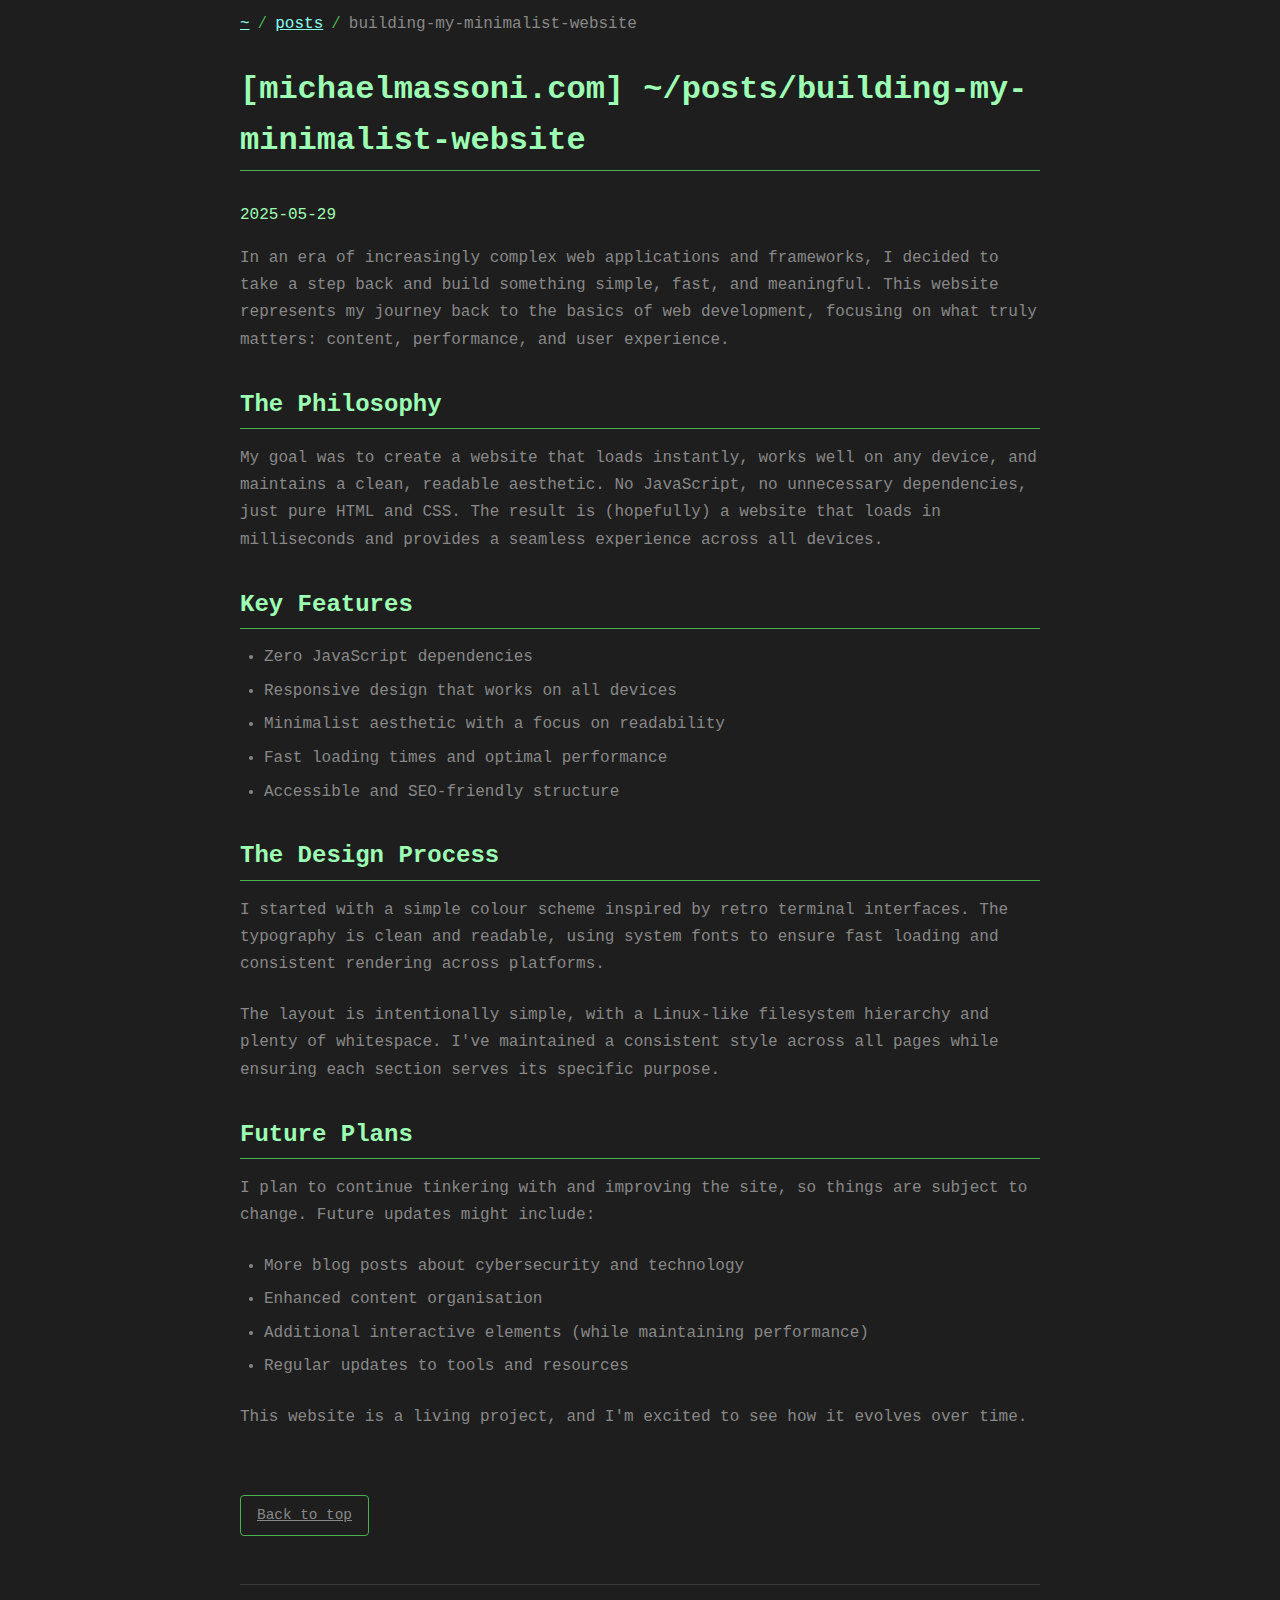
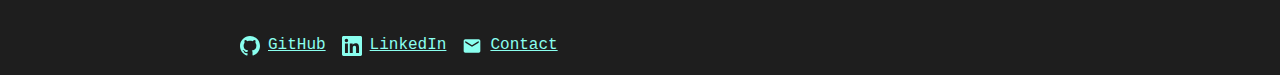
<file: posts/building-my-minimalist-website.html>
<!DOCTYPE html>
<html lang="en">
<head>
<meta charset="UTF-8" />
<meta name="viewport" content="width=device-width, initial-scale=1" />
<meta name="description" content="The story behind building my minimalist personal website, focusing on simplicity and performance." />
<meta name="keywords" content="web development, minimalist design, personal website, performance optimization" />
<meta name="author" content="Michael Massoni" />
<meta name="robots" content="index, follow" />
<meta property="og:title" content="Building My Minimalist Website - Michael Massoni" />
<meta property="og:description" content="The story behind building my minimalist personal website, focusing on simplicity and performance." />
<meta property="og:type" content="article" />
<meta property="og:url" content="https://michaelmassoni.com/posts/building-my-minimalist-website" />
<title>Building My Minimalist Website - michaelmassoni.com</title>
<link rel="stylesheet" href="../styles.css">
<link rel="icon" type="image/svg+xml" href="../favicon.svg">
</head>
<body>
  <div class="nav-path">
    <a href="../index.html">~</a><span class="separator">/</span><a href="../posts.html">posts</a><span class="separator">/</span>building-my-minimalist-website
  </div>
  <h1>[michaelmassoni.com] ~/posts/building-my-minimalist-website<span class="blinking-caret"></span></h1>
  
  <article class="blog-post">
    <div class="post-meta">
      <time datetime="2025-05-29">2025-05-29</time>
    </div>

    <p>In an era of increasingly complex web applications and frameworks, I decided to take a step back and build something simple, fast, and meaningful. This website represents my journey back to the basics of web development, focusing on what truly matters: content, performance, and user experience.</p>

    <h2>The Philosophy</h2>
    <p>My goal was to create a website that loads instantly, works well on any device, and maintains a clean, readable aesthetic. No JavaScript, no unnecessary dependencies, just pure HTML and CSS. The result is (hopefully) a website that loads in milliseconds and provides a seamless experience across all devices.</p>

    <h2>Key Features</h2>
    <ul>
      <li>Zero JavaScript dependencies</li>
      <li>Responsive design that works on all devices</li>
      <li>Minimalist aesthetic with a focus on readability</li>
      <li>Fast loading times and optimal performance</li>
      <li>Accessible and SEO-friendly structure</li>
    </ul>

    <h2>The Design Process</h2>
    <p>I started with a simple colour scheme inspired by retro terminal interfaces. The typography is clean and readable, using system fonts to ensure fast loading and consistent rendering across platforms.</p>

    <p>The layout is intentionally simple, with a Linux-like filesystem hierarchy and plenty of whitespace. I've maintained a consistent style across all pages while ensuring each section serves its specific purpose.</p>

    <h2>Future Plans</h2>
    <p>I plan to continue tinkering with and improving the site, so things are subject to change. Future updates might include:</p>
    <ul>
      <li>More blog posts about cybersecurity and technology</li>
      <li>Enhanced content organisation</li>
      <li>Additional interactive elements (while maintaining performance)</li>
      <li>Regular updates to tools and resources</li>
    </ul>

    <p>This website is a living project, and I'm excited to see how it evolves over time.</p>
  </article>

  <a href="#" class="back-to-top">Back to top</a>
  
  <footer>
    <div class="social-links">
      <a href="https://github.com/michaelmassoni" target="_blank" title="GitHub">
        <svg class="social-icon" viewBox="0 0 24 24" xmlns="http://www.w3.org/2000/svg">
          <path d="M12 0c-6.626 0-12 5.373-12 12 0 5.302 3.438 9.8 8.207 11.387.599.111.793-.261.793-.577v-2.234c-3.338.726-4.033-1.416-4.033-1.416-.546-1.387-1.333-1.756-1.333-1.756-1.089-.745.083-.729.083-.729 1.205.084 1.839 1.237 1.839 1.237 1.07 1.834 2.807 1.304 3.492.997.107-.775.418-1.305.762-1.604-2.665-.305-5.467-1.334-5.467-5.931 0-1.311.469-2.381 1.236-3.221-.124-.303-.535-1.524.117-3.176 0 0 1.008-.322 3.301 1.23.957-.266 1.983-.399 3.003-.404 1.02.005 2.047.138 3.006.404 2.291-1.552 3.297-1.23 3.297-1.23.653 1.653.242 2.874.118 3.176.77.84 1.235 1.911 1.235 3.221 0 4.609-2.807 5.624-5.479 5.921.43.372.823 1.102.823 2.222v3.293c0 .319.192.694.801.576 4.765-1.589 8.199-6.086 8.199-11.386 0-6.627-5.373-12-12-12z"/>
        </svg>
        GitHub
      </a>
      <a href="https://linkedin.com/in/michael-massoni" target="_blank" title="LinkedIn">
        <svg class="social-icon" viewBox="0 0 24 24" xmlns="http://www.w3.org/2000/svg">
          <path d="M20.447 20.452h-3.554v-5.569c0-1.328-.027-3.037-1.852-3.037-1.853 0-2.136 1.445-2.136 2.939v5.667H9.351V9h3.414v1.561h.046c.477-.9 1.637-1.85 3.37-1.85 3.601 0 4.267 2.37 4.267 5.455v6.286zM5.337 7.433c-1.144 0-2.063-.926-2.063-2.065 0-1.138.92-2.063 2.063-2.063 1.14 0 2.064.925 2.064 2.063 0 1.139-.925 2.065-2.064 2.065zm1.782 13.019H3.555V9h3.564v11.452zM22.225 0H1.771C.792 0 0 .774 0 1.729v20.542C0 23.227.792 24 1.771 24h20.451C23.2 24 24 23.227 24 22.271V1.729C24 .774 23.2 0 22.222 0h.003z"/>
        </svg>
        LinkedIn
      </a>
      <a href="mailto:hello@michaelmassoni.com" title="Email">
        <svg class="social-icon" viewBox="0 0 24 24" xmlns="http://www.w3.org/2000/svg">
          <path d="M20 4H4c-1.1 0-1.99.9-1.99 2L2 18c0 1.1.9 2 2 2h16c1.1 0 2-.9 2-2V6c0-1.1-.9-2-2-2zm0 4l-8 5-8-5V6l8 5 8-5v2z"/>
        </svg>
        Contact
      </a>
    </div>
  </footer>
</body>
</html>
</file>
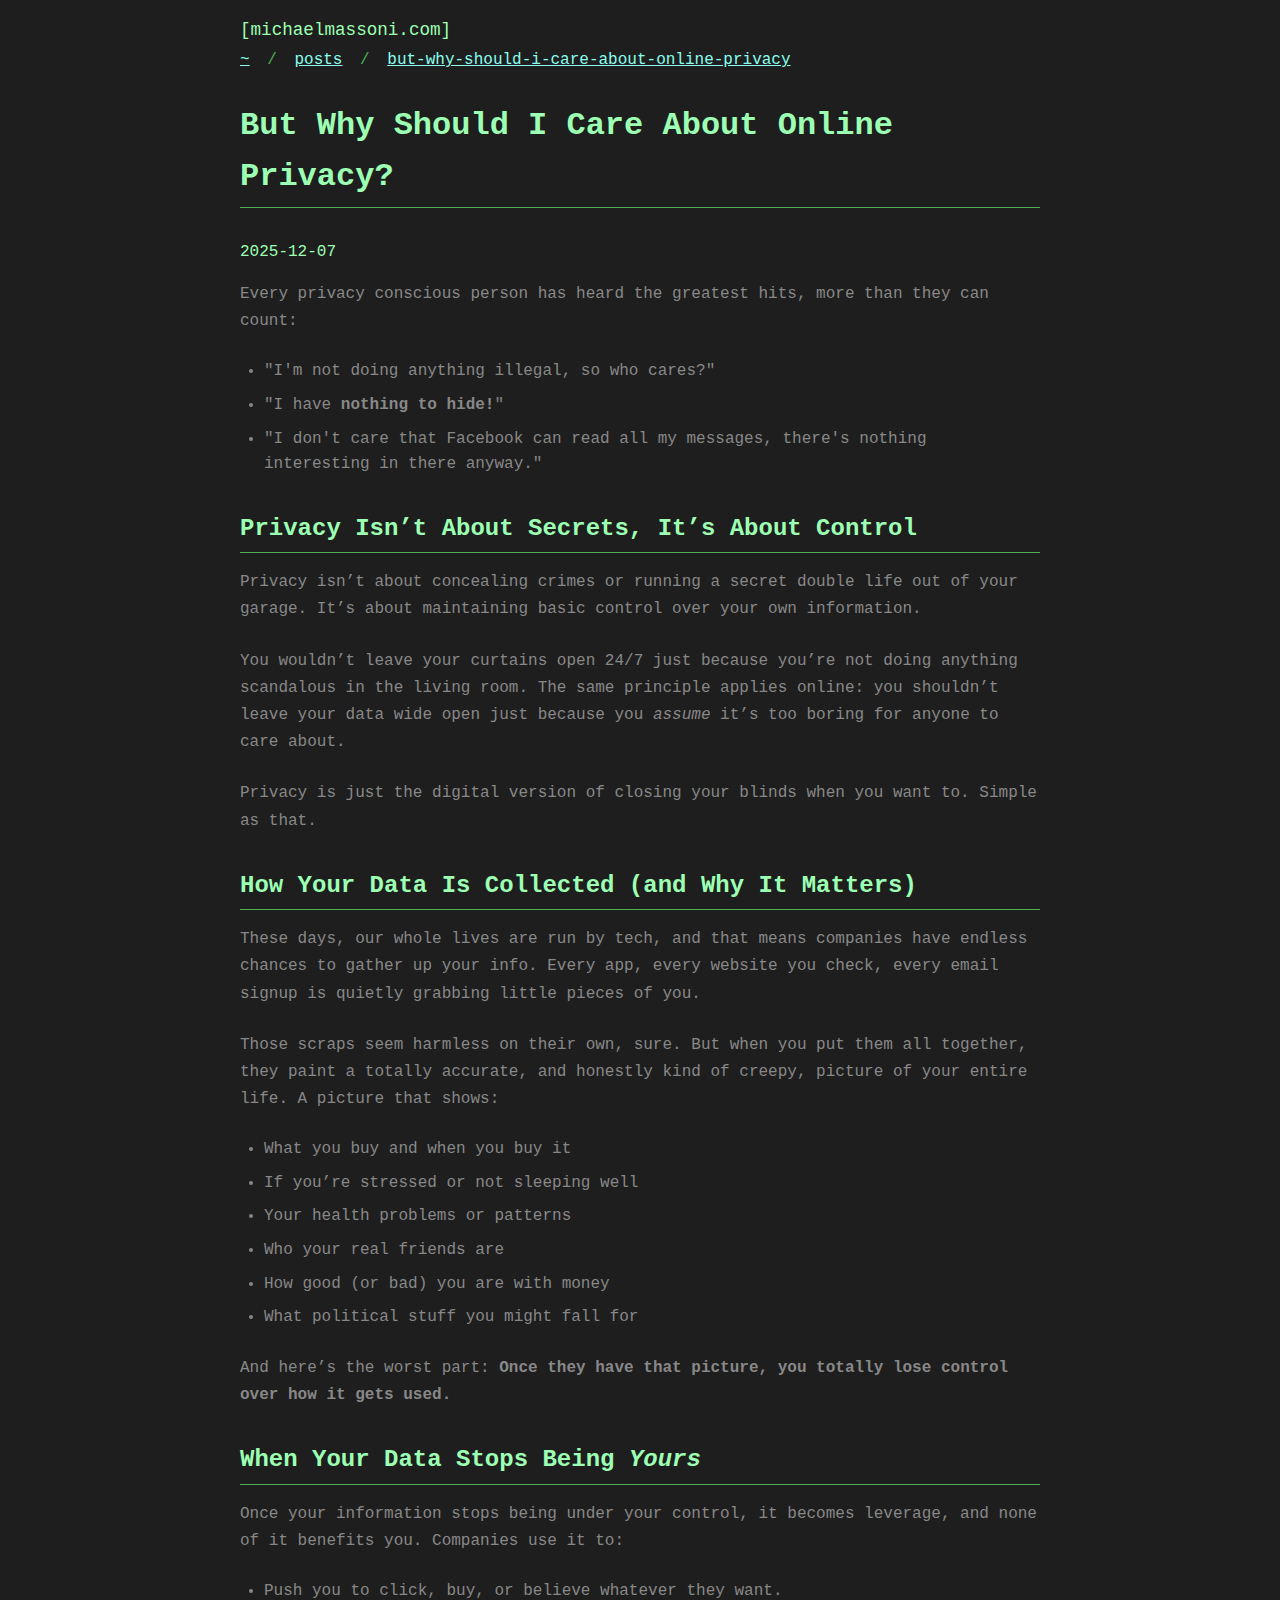
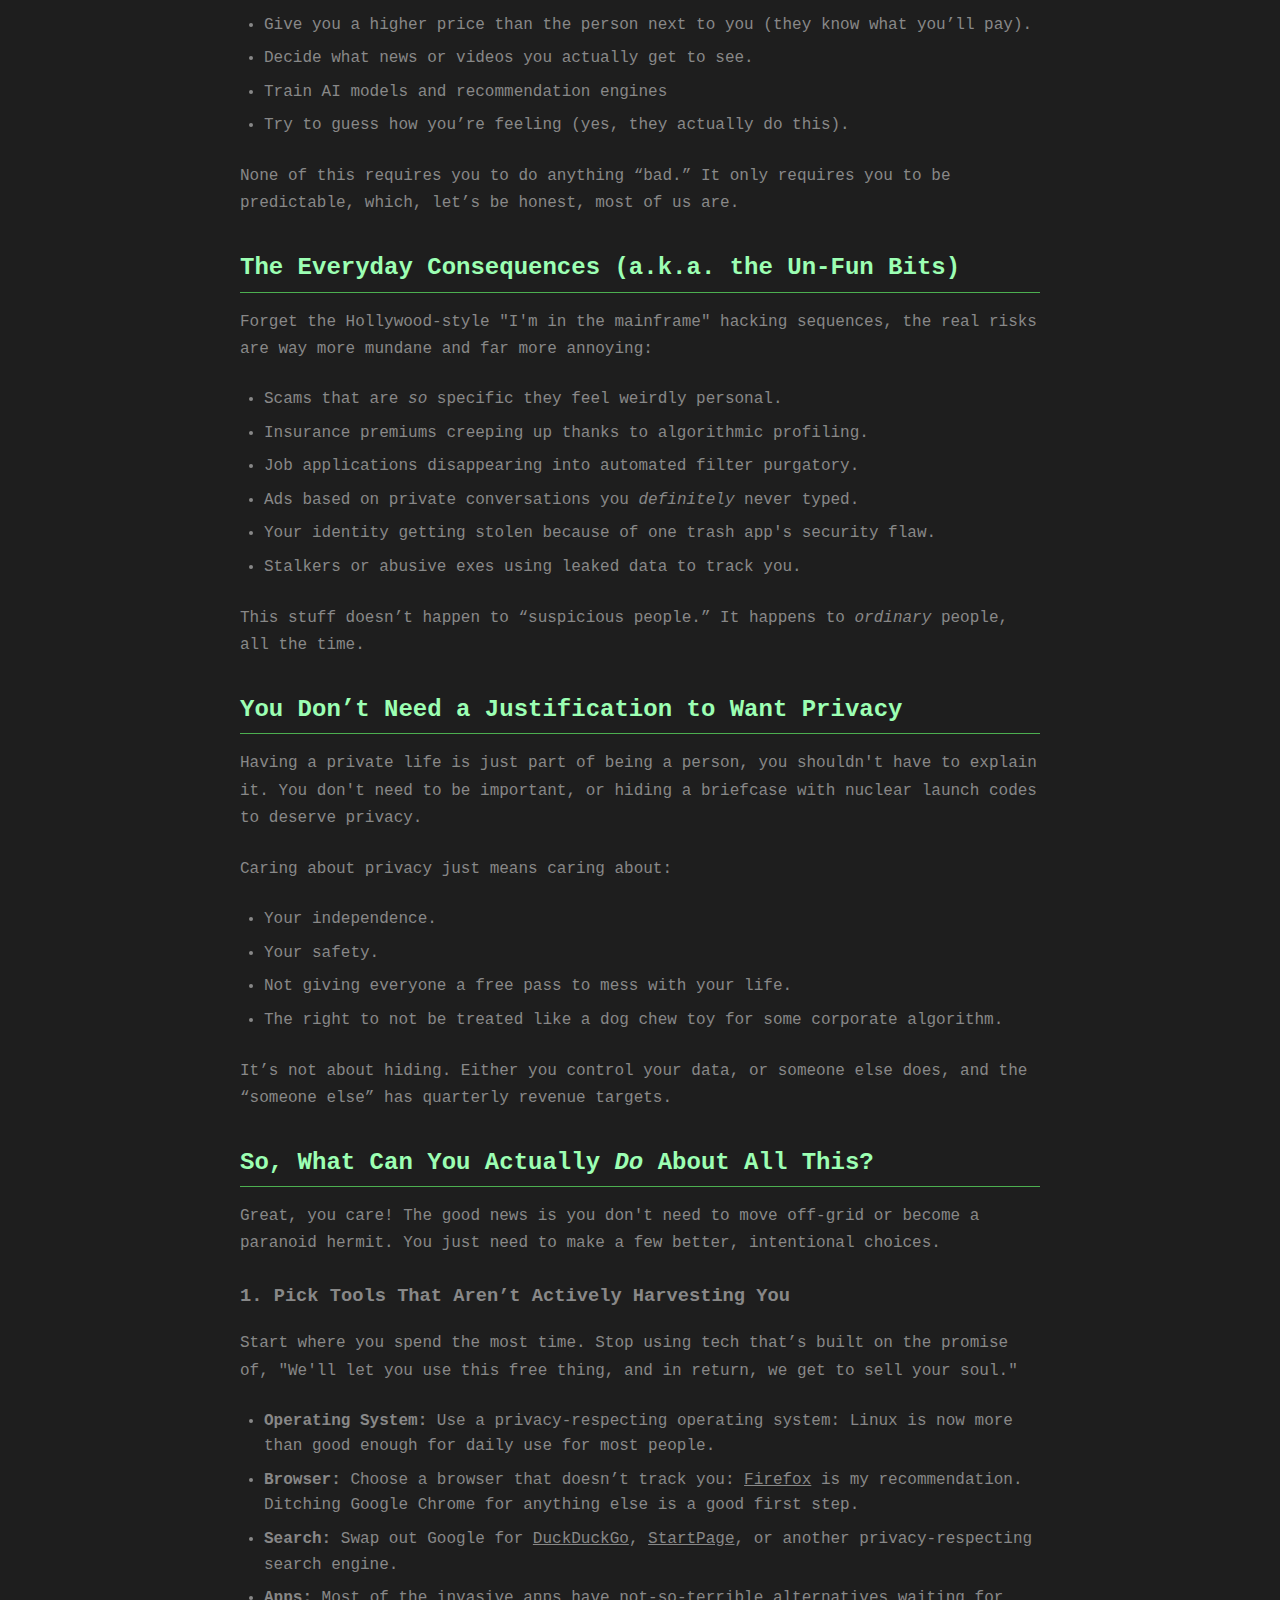
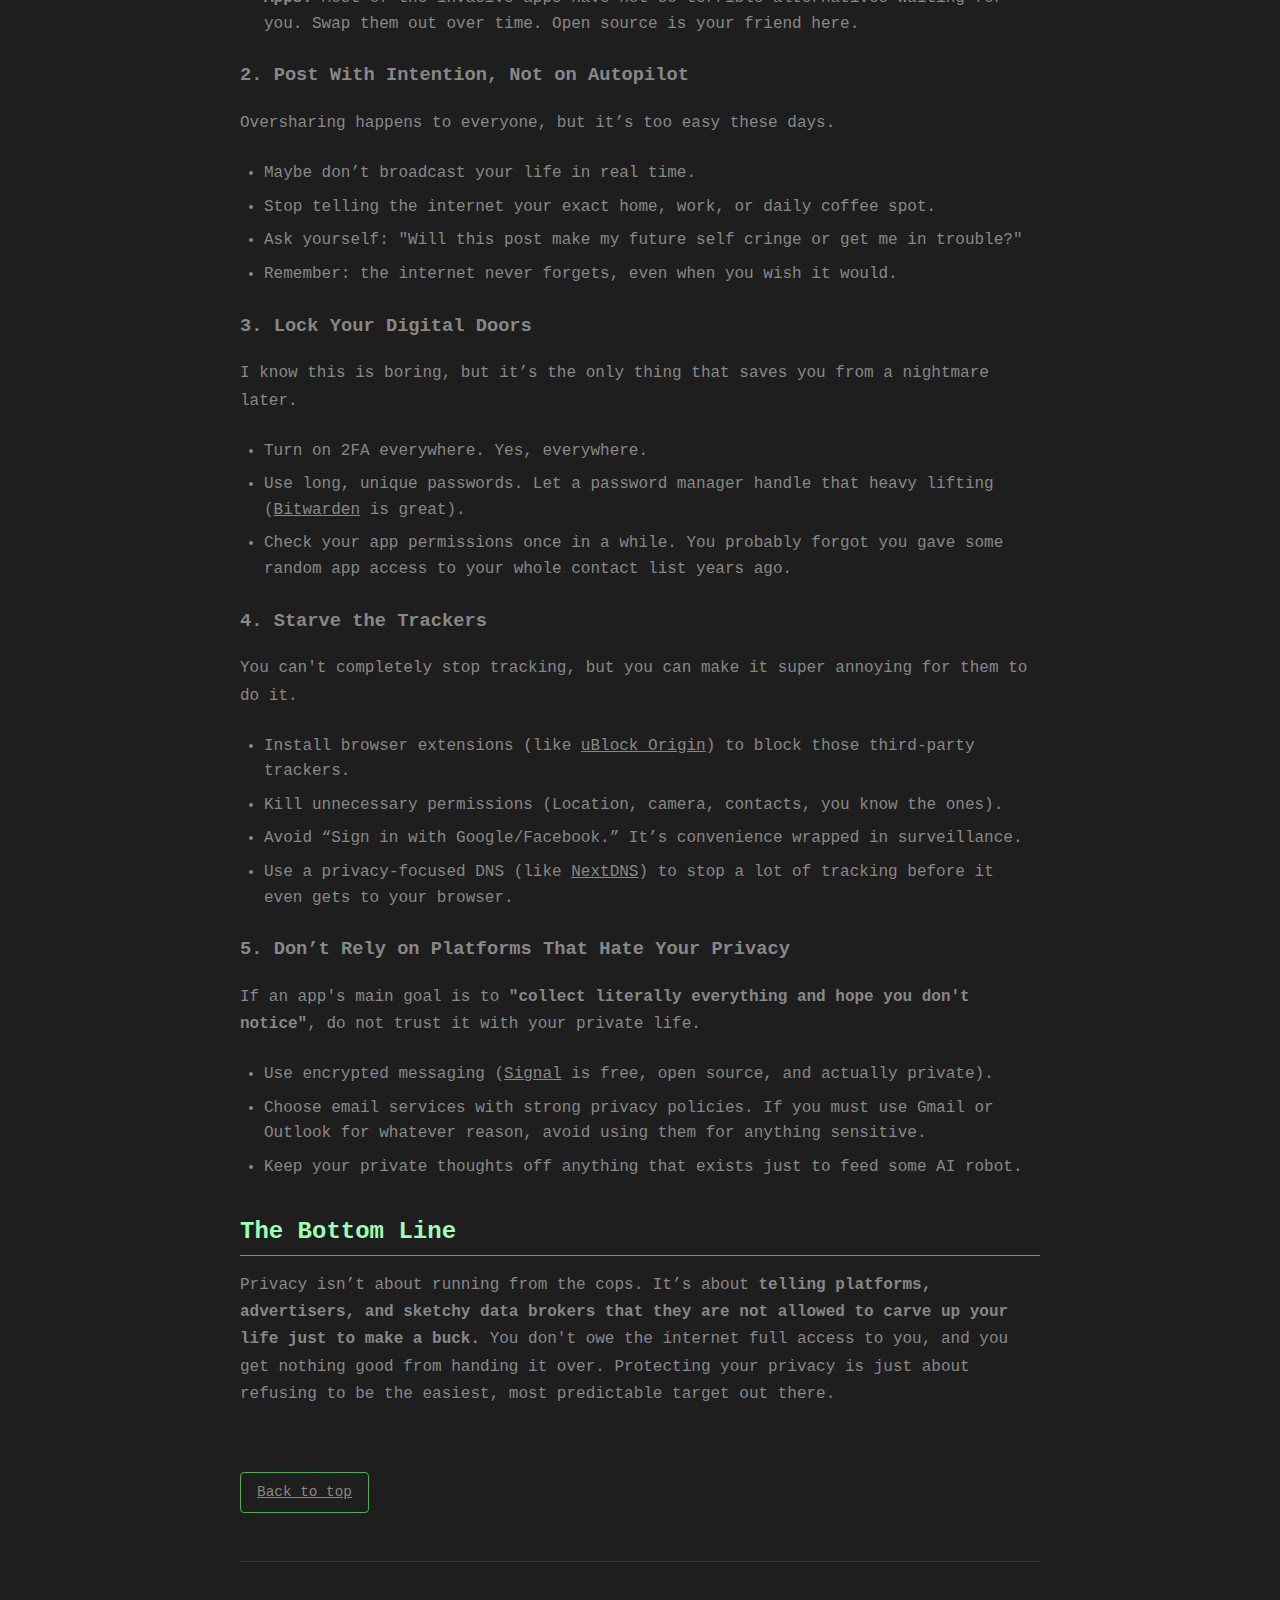
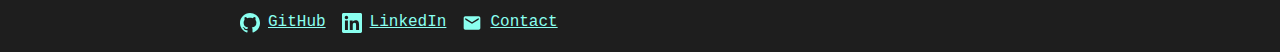
<file: posts/but-why-should-i-care-about-online-privacy.html>
<!DOCTYPE html>
<html lang="en">

<head>
    <meta charset="UTF-8" />
    <meta name="viewport" content="width=device-width, initial-scale=1" />
    <meta name="description"
        content="Privacy isn’t about hiding; it’s about control. Learn why online privacy matters for everyone, not just those with something to hide." />
    <meta name="keywords" content="privacy, online privacy, data protection, security, digital rights, surveillance" />
    <meta name="author" content="Michael Massoni" />
    <meta name="robots" content="index, follow" />
    <meta property="og:title" content="But Why Should I Care About Online Privacy? - Michael Massoni" />
    <meta property="og:description"
        content="Privacy isn’t about hiding; it’s about control. Learn why online privacy matters for everyone, not just those with something to hide." />
    <meta property="og:type" content="article" />
    <meta property="og:url" content="https://michaelmassoni.com/posts/but-why-should-i-care-about-online-privacy" />
    <title>But Why Should I Care About Online Privacy? - michaelmassoni.com</title>
    <link rel="stylesheet" href="../styles.css">
    <link rel="icon" type="image/svg+xml" href="../favicon.svg">
</head>

<body>
    <div class="nav-container">
        <div class="website-name">[michaelmassoni.com]</div>
        <div class="nav-path">
            <a href="../index.html">~</a>
            <span class="separator">/</span>
            <a href="../posts.html">posts</a>
            <span class="separator">/</span>
            <a href="but-why-should-i-care-about-online-privacy.html">but-why-should-i-care-about-online-privacy</a>
        </div>
    </div>
    <h1>But Why Should I Care About Online Privacy?</h1>

    <article class="blog-post">
        <div class="post-meta">
            <time datetime="2025-12-07">2025-12-07</time>
        </div>

        <p>Every privacy conscious person has heard the greatest hits, more than they can count:</p>
        <ul>
            <li>"I'm not doing anything illegal, so who cares?"</li>
            <li>"I have <strong>nothing to hide!</strong>"</li>
            <li>"I don't care that Facebook can read all my messages, there's nothing interesting in there anyway."</li>
        </ul>

        <h2>Privacy Isn’t About Secrets, It’s About Control</h2>
        <p>Privacy isn’t about concealing crimes or running a secret double life out of your garage. It’s about
            maintaining basic control over your own information.</p>

        <p>You wouldn’t leave your curtains open 24/7 just because you’re not doing anything scandalous in the living
            room. The same principle applies online: you shouldn’t leave your data wide open just because you
            <em>assume</em> it’s too boring for anyone to care about.
        </p>

        <p>Privacy is just the digital version of closing your blinds when you want to. Simple as that.</p>

        <h2>How Your Data Is Collected (and Why It Matters)</h2>
        <p>These days, our whole lives are run by tech, and that means companies have endless chances to gather up your
            info. Every app, every website you check, every email signup is quietly grabbing little pieces of you.</p>

        <p>Those scraps seem harmless on their own, sure. But when you put them all together, they paint a totally
            accurate, and honestly kind of creepy, picture of your entire life. A picture that shows:</p>
        <ul>
            <li>What you buy and when you buy it</li>
            <li>If you’re stressed or not sleeping well</li>
            <li>Your health problems or patterns</li>
            <li>Who your real friends are</li>
            <li>How good (or bad) you are with money</li>
            <li>What political stuff you might fall for</li>
        </ul>

        <p>And here’s the worst part: <strong>Once they have that picture, you totally lose control over how it gets
                used.</strong></p>

        <h2>When Your Data Stops Being <em>Yours</em></h2>
        <p>Once your information stops being under your control, it becomes leverage, and none of it benefits you.
            Companies use it to:</p>
        <ul>
            <li>Push you to click, buy, or believe whatever they want.</li>
            <li>Give you a higher price than the person next to you (they know what you’ll pay).</li>
            <li>Decide what news or videos you actually get to see.</li>
            <li>Train AI models and recommendation engines</li>
            <li>Try to guess how you’re feeling (yes, they actually do this).</li>
        </ul>

        <p>None of this requires you to do anything “bad.” It only requires you to be predictable, which, let’s be
            honest, most of us are.</p>

        <h2>The Everyday Consequences (a.k.a. the Un-Fun Bits)</h2>
        <p>Forget the Hollywood-style "I'm in the mainframe" hacking sequences, the real risks are way more mundane and
            far more annoying:</p>

        <ul>
            <li>Scams that are <em>so</em> specific they feel weirdly personal.</li>
            <li>Insurance premiums creeping up thanks to algorithmic profiling.</li>
            <li>Job applications disappearing into automated filter purgatory.</li>
            <li>Ads based on private conversations you <em>definitely</em> never typed.</li>
            <li>Your identity getting stolen because of one trash app's security flaw.</li>
            <li>Stalkers or abusive exes using leaked data to track you.</li>
        </ul>

        <p>This stuff doesn’t happen to “suspicious people.” It happens to <em>ordinary</em> people, all the time.</p>

        <h2>You Don’t Need a Justification to Want Privacy</h2>
        <p>Having a private life is just part of being a person, you shouldn't have to explain it. You don't need to be
            important, or hiding a briefcase with nuclear launch codes to deserve privacy.</p>

        <p>Caring about privacy just means caring about:</p>
        <ul>
            <li>Your independence.</li>
            <li>Your safety.</li>
            <li>Not giving everyone a free pass to mess with your life.</li>
            <li>The right to not be treated like a dog chew toy for some corporate algorithm.</li>
        </ul>

        <p>It’s not about hiding. Either you control your data, or someone else does, and the “someone else” has
            quarterly revenue targets.</p>

        <h2>So, What Can You Actually <em>Do</em> About All This?</h2>
        <p>Great, you care! The good news is you don't need to move off-grid or become a paranoid hermit. You just need
            to make a few better, intentional choices.</p>

        <h3>1. Pick Tools That Aren’t Actively Harvesting You</h3>
        <p>Start where you spend the most time. Stop using tech that’s built on the promise of, "We'll let you use this
            free thing, and in return, we get to sell your soul."</p>
        <ul>
            <li><strong>Operating System:</strong> Use a privacy-respecting operating system: Linux is now more than
                good enough for daily use for most people.</li>
            <li><strong>Browser:</strong> Choose a browser that doesn’t track you: <a
                    href="https://www.mozilla.org/firefox/" target="_blank">Firefox</a> is my recommendation.
                Ditching Google Chrome for anything else is a good first step.</li>
            <li><strong>Search:</strong> Swap out Google for <a href="https://duckduckgo.com/"
                    target="_blank">DuckDuckGo</a>, <a href="https://www.startpage.com/" target="_blank">StartPage</a>,
                or another privacy-respecting search
                engine.</li>
            <li><strong>Apps:</strong> Most of the invasive apps have not-so-terrible alternatives waiting for you. Swap
                them out over time. Open source is your friend here.</li>
        </ul>

        <h3>2. Post With Intention, Not on Autopilot</h3>
        <p>Oversharing happens to everyone, but it’s too easy these days.</p>

        <ul>
            <li>Maybe don’t broadcast your life in real time.</li>
            <li>Stop telling the internet your exact home, work, or daily coffee spot.</li>
            <li>Ask yourself: "Will this post make my future self cringe or get me in trouble?"</li>
            <li>Remember: the internet never forgets, even when you wish it would.</li>
        </ul>

        <h3>3. Lock Your Digital Doors</h3>
        <p>I know this is boring, but it’s the only thing that saves you from a nightmare later.</p>

        <ul>
            <li>Turn on 2FA everywhere. Yes, everywhere.</li>
            <li>Use long, unique passwords. Let a password manager handle that heavy lifting (<a
                    href="https://bitwarden.com/" target="_blank">Bitwarden</a> is great).</li>
            <li>Check your app permissions once in a while. You probably forgot you gave some random app access to your
                whole contact list years ago.</li>
        </ul>

        <h3>4. Starve the Trackers</h3>
        <p>You can't completely stop tracking, but you can make it super annoying for them to do it.</p>

        <ul>
            <li>Install browser extensions (like <a href="https://ublockorigin.com/" target="_blank">uBlock Origin</a>)
                to block those third-party trackers.</li>
            <li>Kill unnecessary permissions (Location, camera, contacts, you know the ones).</li>
            <li>Avoid “Sign in with Google/Facebook.” It’s convenience wrapped in surveillance.</li>
            <li>Use a privacy-focused DNS (like <a href="https://nextdns.io/" target="_blank">NextDNS</a>) to stop a lot
                of tracking before it even gets to your browser.
            </li>
        </ul>

        <h3>5. Don’t Rely on Platforms That Hate Your Privacy</h3>
        <p>If an app's main goal is to <strong>"collect literally everything and hope you don't notice"</strong>, do not
            trust it with your private life.</p>

        <ul>
            <li>Use encrypted messaging (<a href="https://signal.org/" target="_blank">Signal</a> is free, open source,
                and actually private).</li>
            <li>Choose email services with strong privacy policies. If you must use Gmail or Outlook for whatever
                reason, avoid using them for anything sensitive.</li>
            <li>Keep your private thoughts off anything that exists just to feed some AI robot.</li>
        </ul>

        <h2>The Bottom Line</h2>
        <p>Privacy isn’t about running from the cops. It’s about <strong>telling platforms, advertisers, and sketchy
                data brokers that they are not allowed to carve up your life just to make a buck.</strong> You don't owe
            the internet full access to you, and you get nothing good from handing it over. Protecting your privacy is
            just about refusing to be the easiest, most predictable target out there.</p>
    </article>

    <a href="#" class="back-to-top">Back to top</a>

    <footer>
        <div class="social-links">
            <a href="https://github.com/michaelmassoni" target="_blank" title="GitHub">
                <svg class="social-icon" viewBox="0 0 24 24" xmlns="http://www.w3.org/2000/svg">
                    <path
                        d="M12 0c-6.626 0-12 5.373-12 12 0 5.302 3.438 9.8 8.207 11.387.599.111.793-.261.793-.577v-2.234c-3.338.726-4.033-1.416-4.033-1.416-.546-1.387-1.333-1.756-1.333-1.756-1.089-.745.083-.729.083-.729 1.205.084 1.839 1.237 1.839 1.237 1.07 1.834 2.807 1.304 3.492.997.107-.775.418-1.305.762-1.604-2.665-.305-5.467-1.334-5.467-5.931 0-1.311.469-2.381 1.236-3.221-.124-.303-.535-1.524.117-3.176 0 0 1.008-.322 3.301 1.23.957-.266 1.983-.399 3.003-.404 1.02.005 2.047.138 3.006.404 2.291-1.552 3.297-1.23 3.297-1.23.653 1.653.242 2.874.118 3.176.77.84 1.235 1.911 1.235 3.221 0 4.609-2.807 5.624-5.479 5.921.43.372.823 1.102.823 2.222v3.293c0 .319.192.694.801.576 4.765-1.589 8.199-6.086 8.199-11.386 0-6.627-5.373-12-12-12z" />
                </svg>
                GitHub
            </a>
            <a href="https://linkedin.com/in/michael-massoni" target="_blank" title="LinkedIn">
                <svg class="social-icon" viewBox="0 0 24 24" xmlns="http://www.w3.org/2000/svg">
                    <path
                        d="M20.447 20.452h-3.554v-5.569c0-1.328-.027-3.037-1.852-3.037-1.853 0-2.136 1.445-2.136 2.939v5.667H9.351V9h3.414v1.561h.046c.477-.9 1.637-1.85 3.37-1.85 3.601 0 4.267 2.37 4.267 5.455v6.286zM5.337 7.433c-1.144 0-2.063-.926-2.063-2.065 0-1.138.92-2.063 2.063-2.063 1.14 0 2.064.925 2.064 2.063 0 1.139-.925 2.065-2.064 2.065zm1.782 13.019H3.555V9h3.564v11.452zM22.225 0H1.771C.792 0 0 .774 0 1.729v20.542C0 23.227.792 24 1.771 24h20.451C23.2 24 24 23.227 24 22.271V1.729C24 .774 23.2 0 22.222 0h.003z" />
                </svg>
                LinkedIn
            </a>
            <a href="mailto:hello@michaelmassoni.com" title="Email">
                <svg class="social-icon" viewBox="0 0 24 24" xmlns="http://www.w3.org/2000/svg">
                    <path
                        d="M20 4H4c-1.1 0-1.99.9-1.99 2L2 18c0 1.1.9 2 2 2h16c1.1 0 2-.9 2-2V6c0-1.1-.9-2-2-2zm0 4l-8 5-8-5V6l8 5 8-5v2z" />
                </svg>
                Contact
            </a>
        </div>
    </footer>
</body>

</html>
</file>
<file: styles.css>
/* Base styles */
html body {
  background-color: #1e1e1e;
  font-family: 'Courier New', Courier, monospace;
  padding: 1rem;
  max-width: 800px;
  margin: auto;
  line-height: 1.6;
  color: #888 !important;
  position: relative;
}

/* Navigation container */
.nav-container {
  width: 100%;
  margin-bottom: 2rem;
}

/* Website name */
.website-name {
  color: #9cffb3;
  font-size: 1.1em;
  margin-bottom: 0.5rem;
}

/* Navigation */
.nav-path {
  color: #888;
  margin-bottom: 0;
  padding-top: 0;
  line-height: 1;
}

.nav-path a {
  color: #8affef;
}

.nav-path .separator {
  margin: 0 0.5rem;
  color: #4caf50;
}

/* Typography */
h1,
h2 {
  border-bottom: 1px solid #4caf50;
  padding-bottom: 0.25rem;
  color: #9cffb3;
  margin-top: 0;
}

h1 {
  margin-top: 2rem;
}

a {
  color: #8affef;
  text-decoration: underline;
}

a:hover {
  text-decoration: underline;
}

hr {
  border: none;
  border-top: 1px solid #3a3a3a;
  margin: 2rem 0;
}

/* Navigation */
.nav-path {
  color: #888;
  margin-bottom: 0;
  padding-top: 0;
  line-height: 1;
}

.nav-path a {
  color: #8affef;
}

.nav-path .separator {
  margin: 0 0.5rem;
  color: #4caf50;
}

/* Footer */
footer {
  color: #888;
  font-size: 0.9em;
  margin-top: 3rem;
  border-top: 1px solid #3a3a3a;
  padding-top: 1rem;
}

.social-links {
  margin-top: 2rem;
  display: flex;
  flex-wrap: wrap;
  gap: 1rem;
}

.social-links a {
  display: inline-flex;
  align-items: center;
  font-size: 1rem;
  gap: 0.5rem;
}

.social-icon {
  width: 20px;
  height: 20px;
  fill: currentColor;
}

/* Directory listing */
.directory-listing {
  margin: 2rem 0;
  padding: 1rem;
  background-color: #252525;
  border-radius: 4px;
  overflow-x: auto;
}

.directory-listing .item {
  display: flex;
  align-items: center;
  margin: 0.5rem 0;
  gap: 0.5rem;
}

.directory-listing .item::before {
  content: "📁";
  flex-shrink: 0;
}

.directory-listing .item.file::before {
  content: "📄";
  flex-shrink: 0;
}

.directory-listing .item a {
  color: #8affef;
  flex: 1;
  min-width: 0;
  white-space: nowrap;
  overflow: hidden;
  text-overflow: ellipsis;
}

.directory-listing .item .size {
  color: #888;
  font-size: 0.9em;
  flex-shrink: 0;
}

/* Welcome and intro text */
.welcome-message,
.intro-text {
  color: #888;
  margin: 2rem 0;
  font-style: italic;
}

/* Tool list */
.tool-list {
  list-style: none;
  padding: 0;
}

.tool-list li {
  margin-bottom: 2rem;
  padding: 0.75rem 1rem;
  border: 1px solid #3a3a3a;
  border-radius: 4px;
  transition: all 0.2s ease;
  display: flex;
  flex-wrap: wrap;
  align-items: flex-start;
}

.tool-list li:hover {
  border-color: #4caf50;
  background-color: #252525;
}

.tool-list a {
  font-size: 1.1em;
  margin-bottom: 0.5rem;
  display: inline-block;
  flex: 1;
}

.tool-tags {
  display: flex;
  gap: 0.5rem;
  margin-left: auto;
}

.tool-description {
  margin-top: 0.5rem;
  color: #888;
  line-height: 1.6;
  width: 100%;
}

/* Tool tags */
.tool-tag {
  display: inline-flex;
  align-items: center;
  font-size: 0.8em;
  padding: 0.1rem 0.4rem;
  margin: 0.25rem 0.5rem 0.25rem 0;
  border-radius: 1px;
  font-weight: normal;
  text-transform: none;
  letter-spacing: 0.5px;
}

.tool-tag.free {
  background-color: #1a472a;
  color: #9cffb3;
  border: 1px solid #4caf50;
}

.tool-tag.paid {
  background-color: #472a1a;
  color: #ffb39c;
  border: 1px solid #af504c;
}

.tool-tag.opensource {
  background-color: #1a472a;
  color: #9cffb3;
  border: 1px solid #4caf50;
}

.tool-tag.proprietary {
  background-color: #472a1a;
  color: #ffb39c;
  border: 1px solid #af504c;
}

.tool-tag.fork {
  background-color: #2a3b47;
  color: #9cd8ff;
  border: 1px solid #4c8faf;
}

/* Post list */
.post-list {
  list-style: none;
  padding: 0;
}

.post-list li {
  margin-bottom: 1.5rem;
}

.post-list a {
  font-weight: bold;
}

.post-date {
  color: #888;
  font-size: 0.9em;
  margin-top: 0.25rem;
}

/* Blog post */
.blog-post {
  margin: 2rem 0;
  color: #888;
}

.blog-post * {
  color: inherit;
}

.blog-post .post-meta,
.blog-post .post-meta time {
  color: #9cffb3;
  margin: 0.5rem 0 1rem 0;
}

.blog-post h2 {
  margin-top: 2rem;
  margin-bottom: 1rem;
  color: #9cffb3;
  border-bottom: 1px solid #4caf50;
  padding-bottom: 0.25rem;
}

.blog-post p {
  margin-bottom: 1.5rem;
  line-height: 1.7;
  color: #888;
}

.blog-post ul {
  margin-bottom: 1.5rem;
  padding-left: 1.5rem;
  color: #888;
}

.blog-post li {
  margin-bottom: 0.5rem;
  color: #888;
}

/* Back to top button */
.back-to-top {
  display: inline-block;
  color: #888;
  font-size: 0.9em;
  margin-top: 2rem;
  padding: 0.5rem 1rem;
  border: 1px solid #4caf50;
  border-radius: 4px;
  transition: all 0.2s ease;
}

.back-to-top:hover {
  color: #8affef;
  border-color: #4caf50;
  text-decoration: none;
}

/* Responsive Design */
@media screen and (max-width: 600px) {
  body {
    padding: 1rem;
  }

  h1 {
    font-size: 1.5rem;
  }

  .directory-listing {
    padding: 0.75rem;
  }

  .directory-listing .item {
    margin: 0.4rem 0;
  }

  .directory-listing .item a {
    font-size: 0.95em;
  }

  .directory-listing .item .size {
    font-size: 0.85em;
  }

  .social-links {
    flex-direction: column;
    align-items: flex-start;
  }

  .social-links a {
    margin-right: 0;
  }

  .tool-list li {
    padding: 0.5rem;
  }

  .tool-tag {
    margin: 0.25rem 0.5rem 0.25rem 0;
  }
}

@media screen and (max-width: 400px) {
  body {
    padding: 0.75rem;
  }

  h1 {
    font-size: 1.25rem;
  }

  .nav-path {
    font-size: 0.9em;
  }
}

/* Tag legend */
.tag-legend {
  margin: 1rem 0 2rem 0;
  padding: 1rem;
  background-color: #252525;
  border-radius: 4px;
  border: 1px solid #3a3a3a;
}

.tag-legend h3 {
  color: #9cffb3;
  margin-bottom: 0.5rem;
  font-size: 1em;
}

.tag-legend .tags {
  display: flex;
  flex-wrap: wrap;
  gap: 0.5rem;
}
</file>
